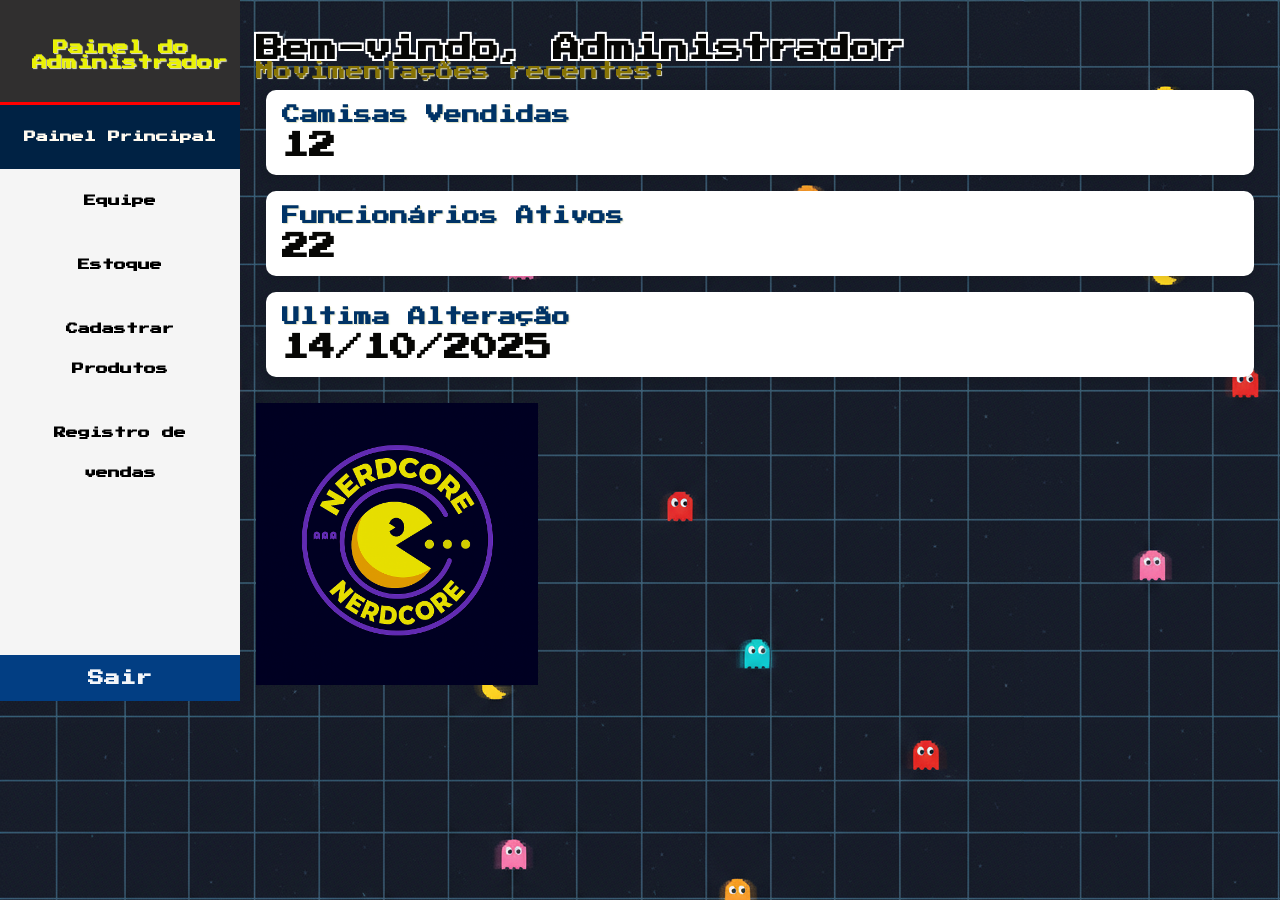
<file: SiteLoja/pages/adm.html>
<!DOCTYPE html>
<html lang="pt-BR">

<head>
    <meta charset="UTF-8">
    <meta name="viewport" content="width=device-width, initial-scale=1.0">
    <title>Painel Administrativo - Empreenda.Já</title>
    <link rel="stylesheet" href="../style/adm.css">
</head>

<body>

    <aside class="sidebar">
        <div>
            <div class="sidebar-header">
                <h4>Painel do Administrador</h4>
            </div>
            <ul class="nav-links">
                <li class="active" data-section="dashboard">Painel Principal</li>
                <li data-section="team">Equipe</li>
                <li data-section="stock">Estoque</li>
                <li data-section="products">Cadastrar Produtos</li>
                <li data-section="sells">Registro de vendas</li>
            </ul>
        </div>
        <div class="logout">Sair</div>
    </aside>

    <main class="content" id="conteudo">
        <div id="dashboard" class="fade">
            <h2>Bem-vindo, Administrador</h2>
            <p>Movimentações recentes:</p>

            <div class="cards-container">
                <div class="card">
                    <h4>Camisas Vendidas</h4>
                    <h2>12</h2>
                </div>
                <div class="card">
                    <h4>Funcionários Ativos</h4>
                    <h2>22</h2>
                </div>
                <div class="card">
                    <h4>Ultima Alteração</h4>
                    <h2>14/10/2025</h2>
                </div>
            </div>
        </div>
        <div class="foto">
            <img src="../assets/LogoADM.png"/>
        </div>
    </main>

    <script src="../js/adm.js"></script>
</body>

</html>
</file>
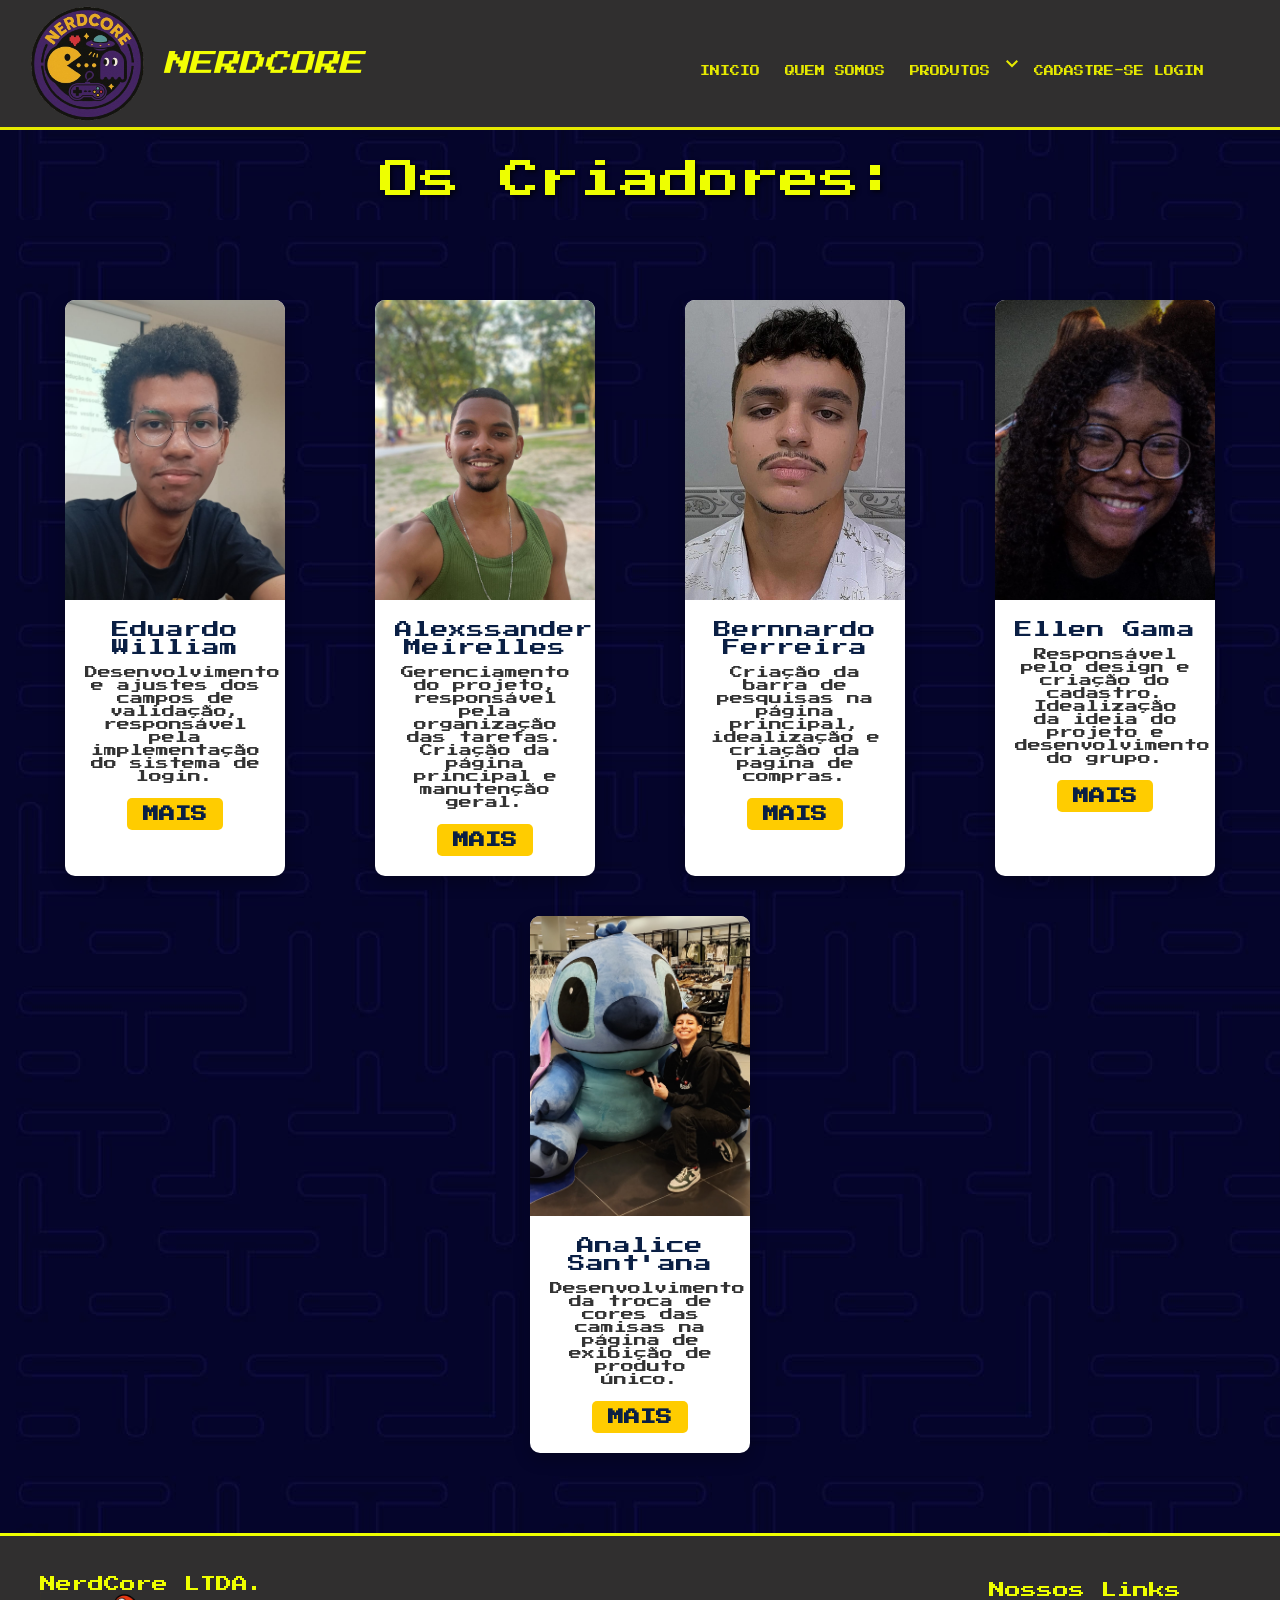
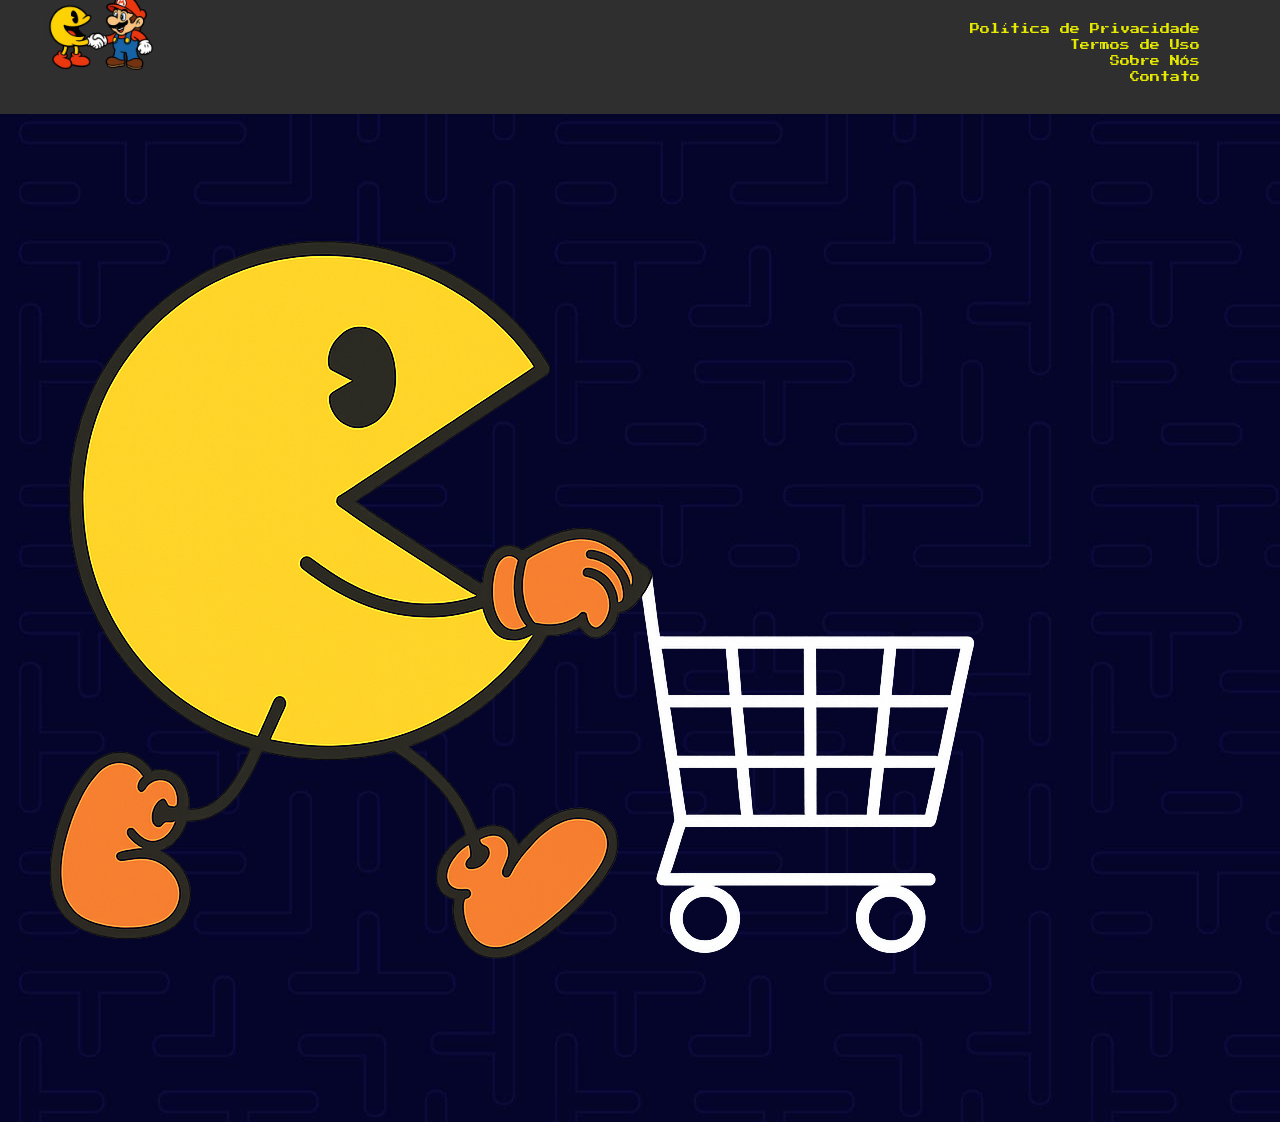
<file: SiteLoja/pages/grupo.html>
<!DOCTYPE html>
<html lang="pt-br">

<head>
    <meta charset="UTF-8">
    <meta name="viewport" content="width=device-width, initial-scale=1.0">
    <link rel="stylesheet" href="../style/grupo.css">
    <link rel="icon" href="../assets/LogoTOPO.png" type="image/x-icon">
    <title>Nerdcore</title>
    <link rel="stylesheet"
        href="https://fonts.googleapis.com/css2?family=Material+Symbols+Outlined:opsz,wght,FILL,GRAD@24,400,0,0&icon_names=menu" />
</head>

<body>

    <script src="https://static.elfsight.com/platform/platform.js" async></script>
    <div class="elfsight-app-47963e1a-79b6-4ecf-ac6d-35be428b39f3" data-elfsight-app-lazy></div>

  
      <header class="nerdbar">
        <div class="logo">


         <a href="/index.html"><img src="../assets/logoroxa.png" alt="logo"></a>
         <h1><a href=".../SiteLoja/index.html">NerdCore</a></h1>  
        </div>
      <div class="navbar">
            <span id="menu" class="material-symbols-outlined" onclick="clickMenu()">menu</span>
            <ul id="menu-list">
                <nav class="link">
                        <a href="index.html">Inicio</a>
                        <a href="grupo.html">Quem Somos</a>
                        <div class="dropdown">
                        <a onclick="dropdownToggle()">Produtos <img src="../assets/arrow.svg" alt="arrow_drop_down" /></a>
                        <div class="dropdown-content">
                            <a href="./index.html#main">Camisetas</a>
                            <a href="./producao.html">Canecas</a>
                        </div>
                        <a href="cadastro.html">Cadastre-se</a>
                        <a href="login.html">Login</a>
                       
            </ul>
        </div>
        
    </header>
        <div id="titulo">
            <h1>Os Criadores:</h1>
        </div>
    <section class="nerdcore-section">
        <div class="nerdcore-container">
            <div class="nerd-card">
                <img src="../assets/Eduardo.jpeg" alt="Pessoa 1 Nerd">
                <div class="nerd-info">
                    <h3>Eduardo William</h3>
                    <p>Desenvolvimento e ajustes dos campos de validação, responsável pela implementação do sistema de login.</p>
                    <a target="_blank" href="https://github.com/EduardoWill" class="nerd-btn">MAIS</a>
                </div>
            </div>

            <div class="nerd-card">
                <img src="../assets/Alexssander.jpg" alt="Pessoa 2 Nerd">
                <div class="nerd-info">
                    <h3>Alexssander Meirelles</h3>
                    <p>Gerenciamento do projeto, responsável pela organização das tarefas. Criação da página principal e manutenção geral.</p>
                    <a target="_blank" href="https://github.com/AlexssanderTnS" class="nerd-btn">MAIS</a>
                </div>
            </div>

            <div class="nerd-card">
                <img src="../assets/Bernnardo.jpeg" alt="Pessoa 3 Nerd">
                <div class="nerd-info">
                    <h3>Bernnardo Ferreira</h3>
                    <p>Criação da barra de pesquisas na página principal, idealização e criação da pagina de compras.</p>
                    <a target="_blank" href="https://github.com/Spooski" class="nerd-btn">MAIS</a>
                </div>
            </div>

            <div class="nerd-card">
                <img src="../assets/Ellen.jpeg" alt="Pessoa 4 Nerd">
                <div class="nerd-info">
                    <h3>Ellen Gama</h3>
                    <p>Responsável pelo design e criação do cadastro. Idealização da ideia do projeto e desenvolvimento do grupo.</p>
                    <a target="_blank" href="https://github.com/amagnelle" class="nerd-btn">MAIS</a>
                </div>
            </div>

            <div class="nerd-card">
                <img src="../assets/Lice.jpeg" alt="Pessoa 5 Nerd">
                <div class="nerd-info">
                    <h3>Analice Sant'ana</h3>
                    <p>Desenvolvimento da troca de cores das camisas na página de exibição de produto único.</p>
                    <a target="_blank" href="https://github.com/Lice25" class="nerd-btn">MAIS</a>
                </div>
            </div>
        </div>
    </section>

        
  <footer class="footer">
        <div class="footer-logo">
            <h4>NerdCore LTDA.</h4>
            <img src="../assets/LogoTOPO.png" alt="Logo NerdCore">
        </div>

        <div class="footer-content">
            <h4>Nossos Links</h4>
            <ul>
                <li><a href="#">Política de Privacidade</a></li>
                <li><a href="#">Termos de Uso</a></li>
                <li><a href="#">Sobre Nós</a></li>
                <li><a href="#">Contato</a></li>
            </ul>
        </div>
       
    
    </footer>


    <img src="../assets/5d49b2d6-58fa-4251-85d1-188f7ecc950b.png" alt="">

    <script src="../js/home.js"></script>
</body>

</html>
</file>
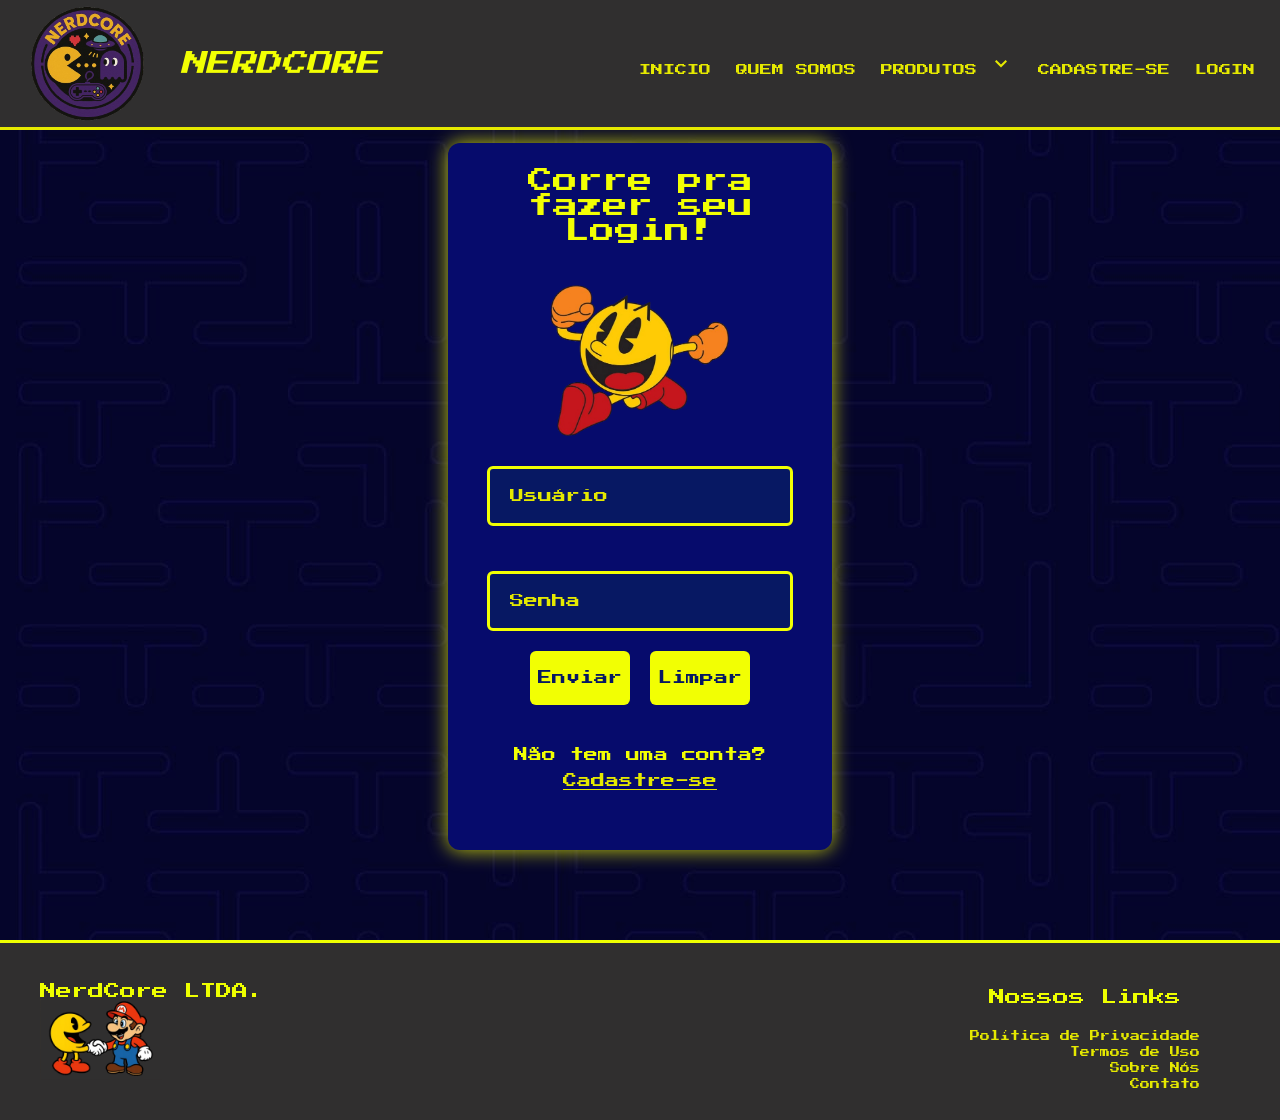
<file: SiteLoja/pages/login.html>
<!DOCTYPE html>
<html lang="pt-br">

<head>
    <meta charset="UTF-8" />
    <meta name="viewport" content="width=device-width, initial-scale=1" />
    <link rel="stylesheet" href="../style/login.css" />
    <link rel="icon" href="../assets/LogoTOPO.png" type="image/x-icon" />
    <script src="../js/login.js" defer></script>
    <title>Login</title>
    <link rel="stylesheet"
        href="https://fonts.googleapis.com/css2?family=Material+Symbols+Outlined:opsz,wght,FILL,GRAD@24,400,0,0&icon_names=menu" />

</head>

<body>

    
       <header class="nerdbar">
        <div class="logo">

            <a href="/index.html"><img src="../assets/logoroxa.png" alt="logo"></a>

            <h1><a href="/index.html">NerdCore</a></h1>
        </div>

      <div class="navbar">
            <span id="menu" class="material-symbols-outlined" onclick="clickMenu()">menu</span>
            <ul id="menu-list">
                <nav class="link">
                        <a href="/index.html">Inicio</a>
                        <a href="../pages/grupo.html">Quem Somos</a>
                        <div class="dropdown">
                        <a onclick="dropdownToggle()">Produtos <img src="../assets/arrow.svg" alt="arrow_drop_down" /></a>
                        <div class="dropdown-content">
                            <a href="/index.html#main">Camisetas</a>
                            <a href="../pages/producao.html">Canecas</a>
                            </div>
                        </div>
                        <a href="../pages/cadastro.html">Cadastre-se</a>
                        <a href="../pages/login.html">Login</a>
                        
                        
                        <!-- <a href="SiteLoja/pages/carrinho.html">Carrinho</a> -->
                </nav>
            </ul>
        </div>
        
    </header>

    <script src="https://static.elfsight.com/platform/platform.js" async></script>
    <div class="elfsight-app-47963e1a-79b6-4ecf-ac6d-35be428b39f3" data-elfsight-app-lazy></div>


    <section>
        <h1>Corre pra fazer seu Login!</h1>
        <img src="../assets/pacmanonld.png" alt="Pacman" />
        <form id="formLogin">
            <!-- Campo do usuário -->
            <div class="botao-campo">
                <input type="text" name="usuario" id="usuario" placeholder="Usuário" />
                <p></p>
            </div>
            <!-- Campo da senha -->
            <div class="botao-campo">
                <input type="password" name="senha" id="senha" placeholder="Senha" />
                <p></p>
            </div>
            <div class="enviar">
                <!-- Botão de enviar o login -->
                <button type="submit" class="botao-funcao" id="enviar">Enviar</button>
                <button id="limpar">Limpar</button>

            </div>
            <!-- Link para cadastro -->
            <div id="cadastro-link">
                <p>Não tem uma conta? <a href="../pages/cadastro.html">Cadastre-se</a></p>
            </div>
        </form>
    </section>






    <footer class="footer">
        <div class="footer-logo">
            <h4>NerdCore LTDA.</h4>
            <img src="../assets/LogoTOPO.png" alt="Logo NerdCore">
        </div>

        <div class="footer-content">
            <h4>Nossos Links</h4>
            <ul>
                <li><a href="#">Política de Privacidade</a></li>
                <li><a href="#">Termos de Uso</a></li>
                <li><a href="./grupo.html">Sobre Nós</a></li>
                <li><a href="#">Contato</a></li>
            </ul>
        </div>


    </footer>

    <script>
        function clickMenu() {
            const menuList = document.getElementById("menu-list");
            if (menuList.style.display === "flex") {
                menuList.style.display = "none";
            } else {
                menuList.style.display = "flex";
            }
        }

    </script>

</body>

</html>
</file>
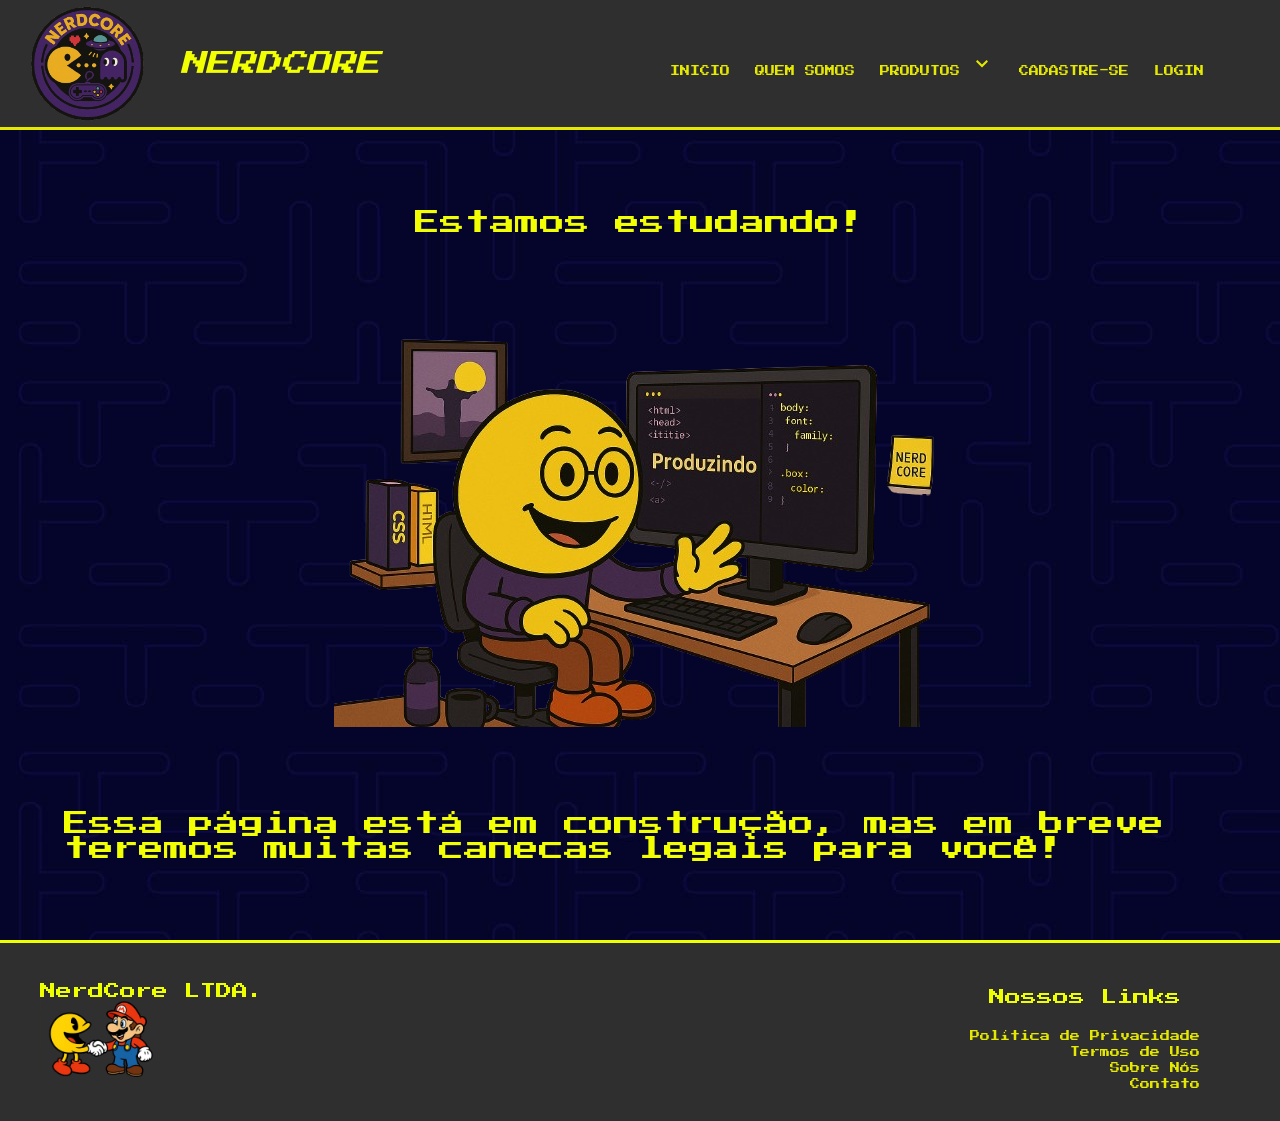
<file: SiteLoja/pages/producao.html>
<head>
    <meta charset="UTF-8">
    <meta name="viewport" content="width=device-width, initial-scale=1.0">
    <link rel="stylesheet" href="../style/producao.css">
    <link rel="icon" href="../assets/LogoTOPO.png" type="image/x-icon">
    <title>Nerdcore</title>
    <link rel="stylesheet"  href="https://fonts.googleapis.com/css2?family=Material+Symbols+Outlined:opsz,wght,FILL,GRAD@24,400,0,0&icon_names=menu" />
</head>

<body>

    <script src="https://static.elfsight.com/platform/platform.js" async></script>
    <div class="elfsight-app-47963e1a-79b6-4ecf-ac6d-35be428b39f3" data-elfsight-app-lazy></div>

  
    <header class="nerdbar">
        <div class="logo">

            <a href="/index.html"><img src="../assets/logoroxa.png" alt="logo"></a>

            <h1><a href="/index.html">NerdCore</a></h1>
        </div>

      <div class="navbar">
            <span id="menu" class="material-symbols-outlined" onclick="clickMenu()">menu</span>
            <ul id="menu-list">
                <nav class="link">
                        <a href="index.html">Inicio</a>
                        <a href="../pages/grupo.html">Quem Somos</a>
                        <div class="dropdown">
                        <a onclick="dropdownToggle()">Produtos <img src="../assets/arrow.svg" alt="arrow_drop_down" /></a>
                        <div class="dropdown-content">
                            <a href="/index.html#main">Camisetas</a>
                            <a href="../pages/producao.html">Canecas</a>
                            </div>
                        </div>
                        <a href="../pages/cadastro.html">Cadastre-se</a>
                        <a href="../pages/login.html">Login</a>
                        
                        
                        <!-- <a href="SiteLoja/pages/carrinho.html">Carrinho</a> -->
                </nav>
            </ul>
        </div>
        
    </header>


    <div id="construcao">
        <h1>Estamos estudando!</h1>
        <img src="../assets/Producao.png" alt="Em construção">
        <h1>Essa página está em construção, mas em breve teremos muitas canecas legais para você!</h1>
       
    </div>

    
    
    <footer class="footer">
        <div class="footer-logo">
                <h4>NerdCore LTDA.</h4>
            <img src="../assets/LogoTOPO.png" alt="Logo NerdCore">
        </div>

        <div class="footer-content">
                <h4>Nossos Links</h4>
            <ul>
                <li><a href="#">Política de Privacidade</a></li>
                <li><a href="#">Termos de Uso</a></li>
                <li><a href="./grupo.html">Sobre Nós</a></li>
                <li><a href="#">Contato</a></li>
            </ul>
        </div>
       
    
    </footer>

    <script src="../js/home.js"></script>


</body>
</file>
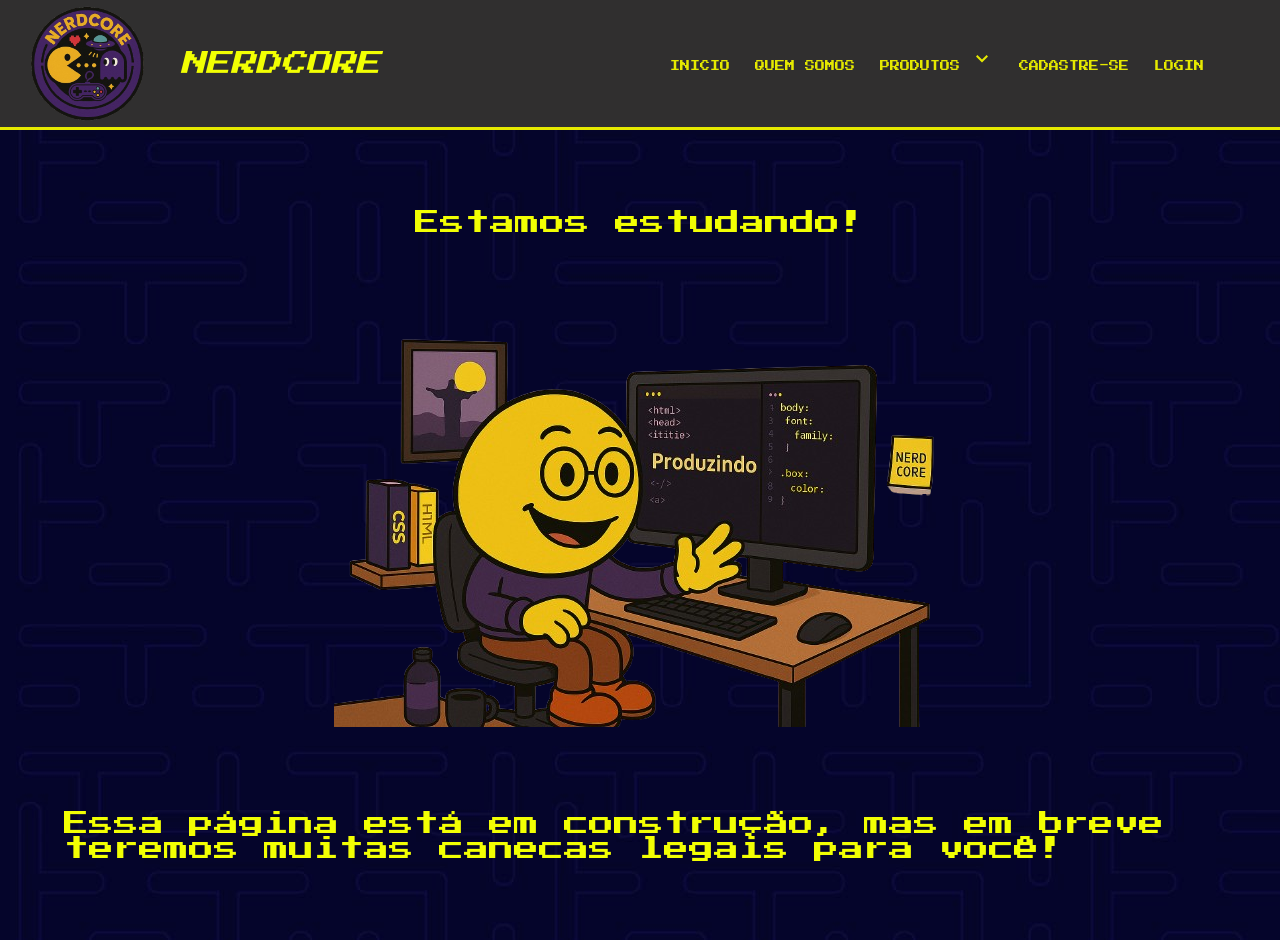
<file: SiteLoja/pages/produção.html>
<head>
    <meta charset="UTF-8">
    <meta name="viewport" content="width=device-width, initial-scale=1.0">
    <link rel="stylesheet" href="/SiteLoja/style/home.css">
    <link rel="icon" href="/SiteLoja/assets/LogoTOPO.png" type="image/x-icon">
    <title>Nerdcore</title>
    <link rel="stylesheet"  href="https://fonts.googleapis.com/css2?family=Material+Symbols+Outlined:opsz,wght,FILL,GRAD@24,400,0,0&icon_names=menu" />
</head>

<body>

    <script src="https://static.elfsight.com/platform/platform.js" async></script>
    <div class="elfsight-app-47963e1a-79b6-4ecf-ac6d-35be428b39f3" data-elfsight-app-lazy></div>

  
    <header class="nerdbar">
        <div class="logo">

            <a href="/index.html"><img src="/SiteLoja/assets/logoroxa.png" alt="logo"></a>

            <h1><a href="/index.html">NerdCore</a></h1>
        </div>

      <div class="navbar">
            <span id="menu" class="material-symbols-outlined" onclick="clickMenu()">menu</span>
            <ul id="menu-list">
                <nav class="link">
                        <a href="/index.html">Inicio</a>
                        <a href="/SiteLoja/pages/grupo.html">Quem Somos</a>
                        <div class="dropdown">
                        <a onclick="dropdownToggle()">Produtos <img src="/SiteLoja/assets/arrow.svg" alt="arrow_drop_down" /></a>
                        <div class="dropdown-content">
                            <a href="/index.html#main">Camisetas</a>
                                <a href="/SiteLoja/pages/produção.html">Canecas</a>
                                <a href="/SiteLoja/pages/produção.html">Posters</a>
                            </div>
                        </div>
                        <a href="/SiteLoja/pages/cadastro.html">Cadastre-se</a>
                        <a href="/SiteLoja/pages/login.html">Login</a>
                        
                        
                        <!-- <a href="SiteLoja/pages/carrinho.html">Carrinho</a> -->
                </nav>
            </ul>
        </div>
        
    </header>


    <div id="construcao">
        <h1>Estamos estudando!</h1>
        <img src="/SiteLoja/assets/Producao.png" alt="Em construção">
        <h1>Essa página está em construção, mas em breve teremos muitas canecas legais para você!</h1>
       
    </div>

    


</body>
</file>
<file: SiteLoja/style/adm.css>
@import url("https://fonts.googleapis.com/css2?family=Press+Start+2P&display=swap");

* {
  margin: 0;
  padding: 0;
  box-sizing: border-box;
  font-family: "Press Start 2P", monospace;
}

body {
  background-image: url(../assets/FundoAdm.png);
  
  display: flex;
}

.sidebar {
  width: 240px;
  color: #000;
  background-color: #f5f5f5;
  display: flex;
  flex-direction: column;
  justify-content: space-between;
  transition: width 0.3s;
}

.sidebar-header {
  text-align: center;
  padding: 2rem;
  border-bottom: 3px solid rgb(255, 0, 0);
  background-color: #302f2f;
}

.sidebar-header h4 {
  color: #eaf205;
  font-size: 15px;
  font-weight: 900;
  margin-top: 0.5rem;
}

.nav-links {
  list-style: none;
  padding: 0;
  margin: 0;
  font-weight: 700;
  line-height: 40px;
  font-size: 12px;
  text-align: center;
}

.nav-links li {
  padding: 12px 20px;
  cursor: pointer;
  transition: background 0.2s;
}

h1,
h2,
h3,
h4,
h5,
h6,
p {
  color: #867305;
  text-shadow: 1px 1px 1px #e4e4c7;
}

.nav-links li:hover,
.nav-links li.active {
  background-color: #002244;
  color: floralwhite;
}

.logout {
  padding: 15px;
  background: #023e83;
  color: #f4f6f9;
  text-align: center;
  cursor: pointer;
  font-weight: 700;
  transition: background 0.3s;
}

.logout:hover {
  background: #000f2a;
  color: floralwhite;
}

/* main h2,
p {
    color: #EAF205;
} */

.content {
  font-size:2vh;
  display: block;
  flex: 1;
  padding: 1rem;
  overflow-y: auto; 
  height: 100%;
  box-sizing: border-box;
}


.cards-container {
  padding: 10px;
  gap: 1.5rem;
  flex-wrap: wrap;
}

.card {
  background: white;
  padding: 1rem;
  border-radius: 10px;
  box-shadow: 1px 3px 8px rgba(0, 0, 0, 0.1);
  margin-bottom: 1rem;
}

.card:hover {
  transform: translateY(-4px);
  box-shadow: 0 6px 14px rgba(0, 0, 0, 0.1);
}

.card h4 {
  color: #003366;
  margin-bottom: 0.5rem;
}

table {
  width: 100%;
  border-collapse: collapse;
}

th,
td {
  padding: 8px;
  border-bottom: 1px solid #ddd;
  text-align: left;
}

thead {
  background-color: #003366;
  color: white;
}

@keyframes fadeIn {
  from {
    opacity: 0;
    transform: translateY(10px);
  }

  to {
    opacity: 1;
    transform: translateY(0);
  }
}

.fade {
  margin-top: 1.2rem;
  animation: fadeIn 0.4s ease;
}

div.foto {
  width: 20%;
}

div.foto img {
  width: 140%;
}
/* === ESTOQUE / LISTA DE PRODUTOS === */
.lista-produtos {
  display: flex;
  width: 100%;
  gap: 20px;
  padding: 39px;
  flex-direction: row;
  flex-wrap: wrap;
  margin-top: 2000px;
  /* align-content: center; */
  justify-content: center;
  align-items: baseline;
}

.produto-card {
  background: #fff;
  border-radius: 12px;
  box-shadow: 0 2px 6px rgba(0, 0, 0, 0.15);
  text-align: center;
  padding: 15px;
  transition: transform 0.2s ease, box-shadow 0.2s ease;
}

.produto-card:hover {
  transform: translateY(-5px);
  box-shadow: 0 4px 12px rgba(0, 0, 0, 0.25);
}

.produto-card img {
  width: 150px;
  height: 150px;
  object-fit: contain;
  margin-bottom: 10px;
}

.produto-card h3 {
  font-size: 16px;
  font-weight: 600;
  color: #333;
  margin-bottom: 5px;
}

.produto-card p {
  font-size: 14px;
  color: #777;
}

.produto-card button {
  background-color: #007bff;
  color: white;
  border: none;
  padding: 10px 15px;
  border-radius: 5px;
  cursor: pointer;
  transition: background-color 0.3s ease;
}
.produto-card button:hover {
  background-color: #b30000;
}

.modal-overlay {
  position: fixed;
  inset: 0;
  background: rgba(0, 0, 0, 0.6);
  display: flex;
  justify-content: center;
  align-items: center;
  z-index: 99999;
}

.modal-box {
  background: #fff;
  padding: 25px;
  width: 350px;
  border-radius: 10px;
  text-align: center;
  animation: fadeIn 0.2s ease;
}

.modal-buttons {
  margin-top: 20px;
  display: flex;
  justify-content: center;
  gap: 10px;
}

.modal-btn {
  padding: 10px 20px;
  border: none;
  cursor: pointer;
  border-radius: 6px;
}

.modal-confirm {
  background: #ff4444;
  color: #fff;
}
.modal-cancel {
  background: #ccc;
}
.modal-ok {
  background: #4caf50;
  color: white;
}

@keyframes fadeIn {
  from {
    opacity: 0;
    transform: scale(0.9);
  }
  to {
    opacity: 1;
    transform: scale(1);
  }
}

#tabelaUsuarios {
  background-color: whitesmoke;
}

h2 {
  color: #070705;
  text-shadow: 0 0 8px #ffffff;
  text-shadow: -2px -2px 0 #ffffff, 2px -2px 0 #ffffff, -2px 2px 0 #ffffff,
    2px 2px 0 #ffffff;
}

a{
  text-decoration: none;
}

#products form{
    display: flex;
    flex-direction: column;
    align-items: flex-start;
    gap: 40px;
    /* align-content: center; */
    padding: 40px
}

#products form label{
    font-size: 20px;
    font-weight: 700;
    color: #000000;
}




#products form input{
  padding: 10px;
    border: 4px solid #ffeb00;
    border-radius: 40px;
}

#products form button{
    padding: 15px 30px;
    background-color: #e5ff00;
    color: #ffffff;
    font-size: 20px;
    font-weight: 700;
    border: none;
    border-radius: 40px;
    cursor: pointer;
    transition: all 0.3s ease;
}

#products form button:hover{
    background-color: #2cae25;
    color: #0a0a2a;
    transform: scale(1.05);
}

#upload-imagem1{
    border: none;
    padding: 0;
}

#upload-imagem2{
    border: none;
    padding: 0;
}
#products form input[type="file"]{
    cursor: pointer;
}
#products form select{
    padding: 10px;
    border: 4px solid #ffeb00;
    border-radius: 40px;
    font-size: 16px;
    font-weight: 700;
    color: #000000;
}
#products form select option{
    font-size: 16px;
    font-weight: 400;
    color: #000000;
}
</file>
<file: SiteLoja/style/grupo.css>
@import url('https://fonts.googleapis.com/css2?family=Press+Start+2P&display=swap');
/* Importa fonte do Google Fonts */

* {
    padding: 0;
    /* Remove o espaçamento interno padrão */
    margin: 0;
    /* Remove o espaçamento externo padrão */
    box-sizing: border-box;
    /* Inclui padding e border no tamanho total */
    font-family: 'Press Start 2P', monospace;
    /* Define fonte padrão */
    font-weight: 500;
    /* Define peso da fonte */
}

html {
    scroll-behavior: smooth;
    /* Suaviza o scroll */
    overflow-x: hidden;
    /* Esconde rolagem horizontal */
    scroll-padding-top: 130px;
    /* Espaço para header fixo */

    /* Isso garante que o conteúdo não fique escondido atrás do header fixo */
}

body {
    background-image: url("../assets/labirinto.jpg");
    /* Define imagem de fundo */
    width: 100%;
    /* Largura total */
    font-family: 'Fredoka One', sans-serif;
    /* Fonte alternativa */
}

header {
    position: sticky;
    /* Fixa o header no topo ao rolar */
    top: 0;
    /* Alinha ao topo */
    left: 0;
    /* Alinha à esquerda */
    width: 100%;
    /* Largura total */
    border-bottom: solid #e5e900;
    /* Borda inferior amarela */

}


.dropdown {
  position: relative;
  /* Posição relativa para o dropdown */
  display: inline-block;
  /* Exibe como bloco inline */
}

.dropdown-content {
  opacity: 0;
  visibility: hidden;
  position: absolute;
  top: 30px;
  background-color: #302f2f;
  min-width: 160px;
  box-shadow: 0px 8px 16px 0px rgba(0, 0, 0, 0.2);
  z-index: 1;
  transition: opacity 0.3s ease, visibility 0.3s ease;
  border: 2px solid #e5e900;
  border-radius: 10px;
  /* Bordas arredondadas */
  text-align: left;

}

.dropdown-content a {
  color: #e5e900;
  /* Cor do link */
  padding: 12px 16px;
  /* Espaçamento interno */
  text-decoration: none;
  /* Remove sublinhado */
  display: block;
  /* Exibe como bloco */
  text-align: left;
  /* Alinha à esquerda */
}

.dropdown-content a:hover {
  background-color: #90970a;
  animation: pisca-cor 1s infinite;
  transition: all 0.5s ease;
}

.dropdown:hover .dropdown-content {
  display: block;
    opacity: 1;
  visibility: visible
}



header.nerdbar {
    display: flex;
    /* Layout flexível */
    align-items: center;
    /* Centraliza verticalmente */
    gap: 15px;
    /* Espaço entre itens */
    padding: 1%;
    /* Espaçamento interno */
    background-color: #302f2f;
    /* Cor de fundo */
    flex-direction: row;
    /* Direção horizontal */
    justify-content: space-between;
    /* Espaço entre itens */
    height: 130px;
    /* Altura do header */
    position: sticky;
    /* Fixa ao rolar */
    z-index: 100;
    /* Sobrepõe outros elementos */
}

div.logo img {
    height: 150px;
    /* Altura da logo */
    padding: 3%;
    /* Espaçamento interno */
}

div.logo img:hover {
    transform: rotate(720deg);
    /* Gira a logo ao passar o mouse */
    transition: transform 1s ease;
    /* Animação suave */
}

div.logo {
    display: flex;
    /* Layout flexível */
    flex-direction: row;
    /* Direção horizontal */
    justify-content: center;
    /* Centraliza horizontalmente */
    align-items: center;
    /* Centraliza verticalmente */
    text-transform: uppercase;
    /* Letras maiúsculas */
    font-style: italic;
    /* Itálico */
    justify-content: space-around;
    /* Espaço ao redor dos itens */
}

div.logo h1{
   font-size: 25px !important; 
}

div.navbar {
    display: flex;
    /* Layout flexível */
    justify-content: space-around;
    /* Espaço ao redor dos links */
    padding: 5%;
    /* Espaçamento interno */
    font-size: 18px;
    /* Tamanho da fonte */
    gap: 5%;
    /* Espaço entre links */
}

div.navbar a {
    text-decoration: none;
    /* Remove sublinhado */
    text-transform: uppercase;
    /* Letras maiúsculas */
    color: #e5e900;
    /* Cor do texto */
    transition: color 0.3s ease;
}


nav {
    display: flex;
    /* Layout flexível */
    gap: 25px;
    /* Espaço entre itens */
    font-size: 10px;
    /* Tamanho da fonte */
    align-items: flex-end;
}

#menu {
    display: none;
    /* Esconde o menu por padrão */
}

nav a:hover {
    cursor: pointer;
    animation: pisca-cor 1s infinite;
}

h1 a {
    text-decoration: none;
    /* Remove sublinhado */
    color: #f2ff03;
    /* Cor do título */
    transition: color
}

@keyframes pisca-cor {
    0% {
        color: #FF0000;
    }

    25% {
        color: #FFB8FF;
    }

    50% {
        color: #00FFFF;
    }

    75% {
        color: #FFB852;
    }

    100% {
        color: #FF0000;
    }
}


h2 {
    color: violet;
    /* Cor do subtítulo */
}

h1 {
    font-family: 'Press Start 2P', monospace;
    /* Fonte do título */

}

#titulo {
    margin-top: 10px;
    text-align: center;
    /* Centraliza o texto */

}

#titulo h1 {
    padding: 20px;
    /* Espaçamento interno */
    font-size: 2.5rem;
    /* Tamanho da fonte */
    color: #eeff00;
    /* Cor do texto */
    text-shadow: 2px 2px 4px rgba(0, 0, 0, 0.7);
    /* Sombra para melhor legibilidade */
}

/* === SEÇÃO PRINCIPAL === */
.nerdcore-section {
    position: relative;
    color: #fff;
    padding: 80px 0;
    overflow: hidden;
}

.nerdcore-section::before {
    content: "";
    position: absolute;
    top: 0;
    left: 0;
    width: 100%;
    height: 200px;
    background-image: url(/SiteLoja/assets/labirinto.jpg);
    /* Amarelo vibrante */
    z-index: 0;
}

/* === CONTAINER DE CARTÕES === */
.nerdcore-container {
    position: relative;
    z-index: 1;
    display: flex;
    justify-content: space-around;
    align-items: normal;
    flex-wrap: wrap;
    gap: 40px;
    padding: 0 40px;
}

/* === CARTÕES === */
.nerd-card {
    background-color: #ffffff;
    color: #0a1f44;
    border-radius: 10px;
    width: 220px;
    box-shadow: 0 6px 16px rgba(0, 0, 0, 0.25);
    overflow: hidden;
    text-align: center;
    transition: transform 0.3s ease;
}

.nerd-card:hover {
    transform: translateY(-10px);
}

.nerd-card img {
    width: 100%;
    height: 300px;
    object-fit: cover;
}

/* === CONTEÚDO INTERNO === */
.nerd-info {
    padding: 20px;
}

.nerd-info h3 {
    font-size: 1.1rem;
    margin-bottom: 10px;
    color: #0a1f44;
}

.nerd-info p {
       font-size: 13px !important;
    color: #333;
    text-align: center;
    margin-bottom: 15px;
}

/* === BOTÃO "MAIS" === */
.nerd-btn {
    display: inline-block;
    background-color: #ffcc00;
    color: #0a1f44;
    padding: 8px 16px;
    border-radius: 5px;
    font-weight: bold;
    text-decoration: none;
    transition: background-color 0.3s ease;
}

.nerd-btn:hover {
    background-color: #181815;
    cursor: pointer;

    animation: pisca-cor 1s infinite;
}

footer {
    border-top: #eeff00 solid 3px;
    background-color: #302f2f;
    display: flex;
    padding: 10px;
    margin-bottom: -20px;
    align-items: center;
    justify-content: space-between;
  }
  
  .footer-logo{
    display: flex;
    flex-direction: column;
    padding: 30px;  
  }
  
  .footer-logo h4{
    color: #eeff00;
  }
  
  
  footer img {
    width: 20%;
  }
  
  .footer-content{
    margin-top: 15px;
    display: flex;
    text-align: right;
    flex-direction: column;
    gap: 20px;
    justify-content: center;
    align-items: center;
    margin-right: 70px; 
  }
  
  .footer-content h4{
    color: #eeff00;
  }
  .footer-content li{
    list-style: none;
  }
  
  .footer-content li a{
    color: #e5e900;
    text-decoration: none;
    font-size: 10px !important;
  }
  
  .footer-content ul li a:hover{
    animation: pisca-cor 1s infinite;
  }
  
  @media (max-width: 768px) {
  
    .footer-logo img {
      display: none;
    }
  
    header {
    width: 100%;
    /* Largura total do header */
  }

  header.nerdbar {
    flex-direction: column;
    /* Muda direção para coluna */
    align-items: center;
    /* Centraliza itens */
  }

  div.navbar ul {
    display: none;
  }

  div.logo img {
    height: 100px;
    /* Reduz altura da logo */
  }

  div.logo {
    display: flex;
    flex-direction: row;
    justify-content: center;
    align-items: center;
    text-transform: uppercase;
    font-style: italic;
    justify-content: flex-end;

  }

  div.navbar {
    flex-direction: column;
    /* Muda direção para coluna */
    gap: 10px;
    /* Espaço entre links reduzido */
  }

  div.navbar a {
    font-size: 14px;
    /* Reduz tamanho da fonte */
    padding: 5px;
    /* Adiciona espaçamento interno */
  }

  #menu {
    display: block;
    /* Exibe o menu */
    color: #e5e900;
    align-items: center;
    position: relative;
    top: -50px;
  }

  #menu:hover {
    cursor: pointer;
    animation: pisca-cor 1s infinite;
  }



  ul#menu-list {
    position: relative;
    top: -27px;
    display: flex;
    /* Exibe os links em linha */
    flex-direction: column;
    /* Muda direção para coluna */
    align-items: center;
    /* Centraliza links */
    gap: 10px;
    /* Espaço entre links */
  }

  nav.link {
    display: flex;
    flex-direction: column;
    align-items: center;
    /* gap: 10px; */
    width: 100%;
    position: relative;
    background-color: #302f2f;
    top: -10%;
  }
  
  }
</file>
<file: SiteLoja/style/login.css>
@import url('https://fonts.googleapis.com/css2?family=Press+Start+2P&display=swap');
/* Importa fonte do Google Fonts */


* {
    padding: 0;
    /* Remove o espaçamento interno padrão */
    margin: 0;
    /* Remove o espaçamento externo padrão */
    box-sizing: border-box;
    /* Inclui padding e border no tamanho total */
    font-family: 'Press Start 2P', monospace;
    /* Define fonte padrão */
    font-weight: 500;
    width: auto;
    /* Define peso da fonte */
}

input:-webkit-autofill,
input:-webkit-autofill:hover,
input:-webkit-autofill:focus,
input:-webkit-autofill:active {
  -webkit-box-shadow: 0 0 0 1000px rgb(7, 24, 99) inset !important;
  -webkit-text-fill-color: #fff !important;
  transition: background-color 5000s ease-in-out 0s;
}

body  { 
    background-image: url(../assets/labirinto.jpg);
    font-family: 'Press Start 2P', monospace;
    min-height: 100vh;
    display: flex; 
    flex-direction: column;
    align-items: center;  
}



header {
    position: sticky;
    /* Fixa o header no topo ao rolar */
    top: 0;
    /* Alinha ao topo */
    left: 0;
    /* Alinha à esquerda */
    width: 100%;
    /* Largura total */
    border-bottom: solid #e5e900;
    /* Borda inferior amarela */
   
}

header h1 {
    font-family: 'Press Start 2P', monospace;
    /* Fonte do título */
    font-size: 25px;
    /* Tamanho da fonte */
    padding: 5%;
    /* Espaçamento interno */
    color: #f2ff03;
    /* Cor do texto */
}

header.nerdbar {
    display: flex;
    /* Layout flexível */
    align-items: center;
    /* Centraliza verticalmente */
    gap: 15px;
    /* Espaço entre itens */
    padding: 1%;
    /* Espaçamento interno */
    background-color: #302f2f;
    /* Cor de fundo */
    flex-direction: row;
    /* Direção horizontal */
    justify-content: space-between;
    /* Espaço entre itens */
    height: 130px;
    /* Altura do header */
    position: sticky;
    /* Fixa ao rolar */
    z-index: 100;
    /* Sobrepõe outros elementos */

}

div.logo img {
    height: 150px;
    /* Altura da logo */
    padding: 3%;
    /* Espaçamento interno */
}

div.logo img:hover {
    transform: rotate(720deg);
    /* Gira a logo ao passar o mouse */
    transition: transform 1s ease;
    /* Animação suave */
}

div.logo {
    display: flex;
    /* Layout flexível */
    flex-direction: row;
    /* Direção horizontal */
    justify-content: center;
    /* Centraliza horizontalmente */
    align-items: center;
    /* Centraliza verticalmente */
    text-transform: uppercase;
    /* Letras maiúsculas */
    font-style: italic;
    /* Itálico */
    justify-content: space-around;
    /* Espaço ao redor dos itens */
}

div.navbar {
    display: flex;
    /* Layout flexível */
    justify-content: space-around;
    padding: 1%;
    /* Espaço ao redor dos links */
    font-size: 1px;
    /* Tamanho da fonte */
    gap: 2%;
    /* Espaço entre links */
}

div.navbar a, div.navbar p {
    text-decoration: none;
    /* Remove sublinhado */
    text-transform: uppercase;
    /* Letras maiúsculas */
    color: #e5e900;
    /* Cor do texto */
    font-size: 12px;
   
    transition: color 0.3s ease;
    /* Animação suave ao passar o mouse */

}

nav {
    display: flex;
    gap: 25px;
    font-size: 10px;
    align-items: flex-end;
    
}

h1 a{
  text-decoration: none; /* Remove sublinhado */
  color: #f2ff03; /* Cor do título */
  transition: color
}

#menu{
    display:none
}

nav a:hover {
    cursor: pointer;
    animation: pisca-cor 1s infinite;
}

@keyframes pisca-cor {
    0% { color: #FF0000; }
    25% { color:#FFB8FF; }
    50% { color: #00FFFF; }
    75% { color:  #FFB852; }
    100% { color: #FF0000; }
}
h1 {
    font-family: 'Press Start 2P', monospace;
    font-size: 15px;
    color: #f2ff03;
}



.dropdown {
  position: relative;
  /* Posição relativa para o dropdown */
  display: inline-block;
  /* Exibe como bloco inline */
}

.dropdown-content {
  opacity: 0;
  visibility: hidden;
  position: absolute;
  top: 30px;
  background-color: #302f2f;
  min-width: 160px;
  box-shadow: 0px 8px 16px 0px rgba(0, 0, 0, 0.2);
  z-index: 1;
  transition: opacity 0.3s ease, visibility 0.3s ease;
  border: 2px solid #e5e900;
  border-radius: 10px;
  /* Bordas arredondadas */
  text-align: left;
  right: 0;
  left: auto;

}

.dropdown-content a {
  color: #e5e900;
  /* Cor do link */
  padding: 12px 16px;
  /* Espaçamento interno */
  text-decoration: none;
  /* Remove sublinhado */
  display: block;
  /* Exibe como bloco */
  text-align: left;
  /* Alinha à esquerda */
}

.dropdown-content a:hover {
  background-color: #90970a;
  animation: pisca-cor 1s infinite;
  transition: all 0.5s ease;
}

.dropdown:hover .dropdown-content {
  display: block;
    opacity: 1;
  visibility: visible
}



#modalSucesso {
  border: 3px solid #ffea00;
  border-radius: 15px;
  background-color: #0a0033;
  color: #ffea00;
  text-align: center;
  font-family: 'Press Start 2P', cursive;
  font-size: 1em;
  padding: 70px;
  width: 400px;
  max-width: 90%;
  margin: auto;
  box-shadow: 0 0 25px #ffea00;
}

#modalSucesso a {
  display: inline-block;
  margin-top: 20px;
  background-color: #f2ff03;
  color: rgb(7, 24, 99);
  padding: 10px 20px;
  border-radius: 10px;
  text-decoration: none;
  font-size: 12px;
}
#modalSucesso a:hover {
    cursor: pointer;
    animation: pisca-cor 1s infinite;
}



form {

    display: flex;
    padding: 1%;
    flex-direction: column;
    align-items: center;
    justify-content: center;


}


section {
    width: 30%;
    margin-top: 1%;
    background-color: rgb(6, 11, 108);
    border-radius: 12px;
    padding: 2%;
    box-shadow: 0 0 20px rgba(246, 255, 0, 0.8);
    text-align: center;
    display: flex;
    flex-direction: column;
    align-items: center;
    justify-content: center;
    justify-items: center;
}
section h1 {
    font-family: 'Press Start 2P', monospace;
    margin-bottom: 12%;
    font-size: 25px;
    color: #f2ff03;
}


section img {
    width: 55%;
}

input {
    width: 100%;
    padding: 20px;
    margin: 10px 0;
    margin-top: 15px;
    border: 3px solid #f2ff03;
    border-radius: 6px;
    font-size: 14px;
    background-color: rgb(7, 24, 99);
    color: aliceblue;
}

input:hover{
    cursor: pointer;
    
}

div.botao-campo {
    display: flex;
    flex-direction: column;
    padding: 10px;
    justify-content: center;
    align-items: center;
}

input::placeholder {
    color: #e5e900;
    opacity: 10px;
}

input:focus {  
    outline: none;
    border-color: #f2ff03;
    box-shadow: 0 0 20px rgba(246, 255, 0, 0.8);
}

input:focus::placeholder {
    color: #f2ff03;
    font-size: 12px;
    transform: translateY(-15px) ;
    transition: all 0.3s ease;
    opacity: 1;
}


button {
    width: 100px;
    padding: 20px;
    border: none;
    border-radius: 6px;
    font-size: 14px;
    background-color: #f2ff03;
    color: rgb(7, 24, 99);
    cursor: pointer;
    display: flex;
    justify-content: center;
    align-items: center;
}

button:hover {
    background-color: #90970a;
    cursor: pointer;
}

  

#botao-funcao {
    width: 100px;
    padding: 10px;
    border: none;
    border-radius: 6px;
    font-size: 14px;
    background-color: #f2ff03;
    color: rgb(7, 24, 99);
    cursor: pointer;
    display: flex;
    justify-content: center;
    align-items: center;
}


#enviar:hover {
    background-color: #90970a;
    cursor: pointer;
    border-radius: 6px;
}

#cadastro-link {
    text-decoration: none;
    color: #f2ff03;
    font-size: 14px;
    margin-top: 10px;
    animation: pisca-cor 1s infinite;
    transition: color 0.3s ease;
    cursor: default;
    padding: 27px;
    line-height: 26px;
}

#cadastro-link a{
    color:#e5e900;
}

.form button:hover {
    background-color: red;
}

/*Mensagem de erro*/
.botao-campo p{
    color: red;
    font-size: 1em;
    visibility: hidden;
}

.botao-campo.error input {
    border-color: red;

}

.botao-campo.error p {
    visibility: visible;
}
.botao-campo.error input::placeholder {
    color: red;        
}

.enviar{
    display: flex;
    flex-direction: row;
    gap: 20px;
}



footer {
  border-top: #eeff00 solid 3px;
  background-color: #302f2f;
  display: flex;
  padding: 10px;
    margin-top:7%;
  width: 100%;
  margin-bottom: -20px;
  align-items: center;
  justify-content: space-between;
}
.footer-logo{
  display: flex;
  flex-direction: column;
  padding: 30px;  
}

.footer-logo h4{
  color: #eeff00;
}


footer img {
  width: 20%;
}

.footer-content{
  margin-top: 15px;
  display: flex;
  flex-direction: column;
  gap: 20px;
  justify-content: center;
  align-items: center;
  text-align: right;
  margin-right: 70px; 
}

.footer-content h4{
  color: #eeff00;
}
.footer-content li{
  list-style: none;
}

.footer-content li a{
  color: #e5e900;
  text-decoration: none;
  font-size: 10px !important;
}

.footer-content ul li a:hover{
  animation: pisca-cor 1s infinite;
}







  
  
  

@media  (max-width: 768px) {

    header{
    width: 100%; /* Largura total do header */
  }

  header.nerdbar {
    flex-direction: column; /* Muda direção para coluna */
    align-items: center; /* Centraliza itens */
  }

  div.navbar ul {
    display: none;
  }

  div.logo img {
    height: 100px; /* Reduz altura da logo */
  }

  div.logo{
        display: flex;
    flex-direction: row;
    justify-content: center;
    align-items: center;
    text-transform: uppercase;
    font-style: italic;
    justify-content: flex-end;

  }

  div.navbar {
    flex-direction: column; /* Muda direção para coluna */
    gap: 10px; /* Espaço entre links reduzido */
  }

  div.navbar a, div.navbar p{
    font-size: 14px; /* Reduz tamanho da fonte */
    padding: 5px; /* Adiciona espaçamento interno */
  }

  #menu {
    display: block; /* Exibe o menu */
    color:#e5e900 ;
    align-items: center;
    position: relative;
    top: -37px;
  }

  ul#menu-list{
    display: none;
    flex-direction: column; /* Muda direção para coluna */
    align-items: center; /* Centraliza links */
    gap: 10px; /* Espaço entre links */
  }

  nav.link{
        display: flex;
        flex-direction: column;
        align-items: center;/* gap: 10px; */
        width: 100%;
        position: relative;
        background-color: #302f2f;
        top: -18%;
  }

  #jogar{
    display: none;
  }
  
  section {
    width: 80%;
    margin-top: 5%;
    background-color: rgb(6, 11, 108);
    border-radius: 12px;
    padding: 2%;
    box-shadow: 0 0 20px rgba(246, 255, 0, 0.8);
    text-align: center;
    display: flex;
    flex-direction: column;
    align-items: center;
    justify-content: center;
    justify-items: center;
    
  }

}
</file>
<file: SiteLoja/style/producao.css>
@import url('https://fonts.googleapis.com/css2?family=Press+Start+2P&display=swap');
/* Importa fonte do Google Fonts */



* {
  padding: 0;
  /* Remove o espaçamento interno padrão */
  margin: 0;
  /* Remove o espaçamento externo padrão */
  box-sizing: border-box;
  /* Inclui padding e border no tamanho total */
  font-family: 'Press Start 2P', monospace;
  /* Define fonte padrão */
  font-weight: 500;
  /* Define peso da fonte */
}

html {
  scroll-behavior: smooth;
  /* Suaviza o scroll */
  overflow-x: hidden;
  /* Esconde rolagem horizontal */
  scroll-padding-top: 130px;
  /* Espaço para header fixo */
  width: 100vw;
  /* Isso garante que o conteúdo não fique escondido atrás do header fixo */
}

body {
  background-image: url("../assets/labirinto.jpg");
  /* Define imagem de fundo */
  width: 100%;
  /* Largura total */
  font-family: 'Fredoka One', sans-serif;
  /* Fonte alternativa */
}

header {
  position: sticky;
  /* Fixa o header no topo ao rolar */
  top: 0;
  /* Alinha ao topo */
  left: 0;
  /* Alinha à esquerda */
  width: 100%;
  /* Largura total */
  border-bottom: solid #e5e900;
  /* Borda inferior amarela */

}



header.nerdbar {
  display: flex;
  /* Layout flexível */
  align-items: center;
  /* Centraliza verticalmente */
  gap: 15px;
  /* Espaço entre itens */
  padding: 1%;
  /* Espaçamento interno */
  background-color: #302f2f;
  /* Cor de fundo */
  flex-direction: row;
  /* Direção horizontal */
  justify-content: space-between;
  /* Espaço entre itens */
  height: 130px;
  /* Altura do header */
  position: sticky;
  /* Fixa ao rolar */
  z-index: 100;
  /* Sobrepõe outros elementos */
}

div.logo img {
  height: 150px;
  /* Altura da logo */
  padding: 3%;
  /* Espaçamento interno */
}

div.logo img:hover {
  transform: rotate(720deg);
  /* Gira a logo ao passar o mouse */
  transition: transform 1s ease;
  /* Animação suave */
}

div.logo {
  display: flex;
  /* Layout flexível */
  flex-direction: row;
  /* Direção horizontal */
  justify-content: center;
  /* Centraliza horizontalmente */
  align-items: center;
  /* Centraliza verticalmente */
  text-transform: uppercase;
  /* Letras maiúsculas */
  font-style: italic;
  /* Itálico */
  justify-content: space-around;
  /* Espaço ao redor dos itens */
}

div.navbar {
  display: flex;
  /* Layout flexível */
  justify-content: space-around;
  /* Espaço ao redor dos links */
  padding: 5%;
  /* Espaçamento interno */
  font-size: 18px;
  /* Tamanho da fonte */
  gap: 5%;
  /* Espaço entre links */
}

div.navbar a {
  text-decoration: none;
  /* Remove sublinhado */
  text-transform: uppercase;
  /* Letras maiúsculas */
  color: #e5e900;
  /* Cor do texto */
  transition: color 0.3s ease;
}


nav {
  display: flex;
  /* Layout flexível */
  justify-content: center;
  /* Centraliza horizontalmente */
  align-items: flex-end;
  /* Alinha à parte inferior */

  gap: 25px;
  /* Espaço entre itens */
  font-size: 10px;
  /* Tamanho da fonte */
}

#menu {
  display: none;
  /* Esconde o menu por padrão */
}

nav a:hover {
  cursor: pointer;
  animation: pisca-cor 1s infinite;
}

h1 a {
  text-decoration: none;
  /* Remove sublinhado */
  color: #f2ff03;
  /* Cor do título */
  transition: color
}

#categorias:hover {
  cursor: pointer;
  animation: pisca-cor 1s infinite;
}

h1 a {
  text-decoration: none;
  /* Remove sublinhado */
  color: #f2ff03;
  /* Cor do título */
  transition: color 0.3s ease;
}



h2 {
  color: violet;
  /* Cor do subtítulo */
}

h1 {
  font-family: 'Press Start 2P', monospace;
  /* Fonte do título */
  font-size: 25px;
  /* Tamanho do título */
  padding: 5%;
  /* Espaçamento interno */
  color: #f2ff03;
  /* Cor do título */
}




.dropdown {
  position: relative;
  /* Posição relativa para o dropdown */
  display: inline-block;
  /* Exibe como bloco inline */
}

.dropdown-content {
  opacity: 0;
  visibility: hidden;
  position: absolute;
  top: 30px;
  background-color: #302f2f;
  min-width: 160px;
  box-shadow: 0px 8px 16px 0px rgba(0, 0, 0, 0.2);
  z-index: 1;
  transition: opacity 0.3s ease, visibility 0.3s ease;
  border: 2px solid #e5e900;
  border-radius: 10px;
  /* Bordas arredondadas */
  text-align: left;

}

.dropdown-content a {
  color: #e5e900;
  /* Cor do link */
  padding: 12px 16px;
  /* Espaçamento interno */
  text-decoration: none;
  /* Remove sublinhado */
  display: block;
  /* Exibe como bloco */
  text-align: left;
  /* Alinha à esquerda */
}

.dropdown-content a:hover {
  background-color: #90970a;
  animation: pisca-cor 1s infinite;
  transition: all 0.5s ease;
}

.dropdown:hover .dropdown-content {
  display: block;
    opacity: 1;
  visibility: visible
}


@keyframes pisca-cor {
  0% {
    color: #FF0000;
  }

  25% {
    color: #FFB8FF;
  }

  50% {
    color: #00FFFF;
  }

  75% {
    color: #FFB852;
  }

  100% {
    color: #FF0000;
  }
}

#construcao{
  width: 100%;
  height: 90vh;
  display: flex;
  justify-content: center;
  align-items: center;
  flex-direction: column;
  gap: 20px;
}



footer {
  border-top: #eeff00 solid 3px;
  background-color: #302f2f;
  display: flex;
  padding: 10px;
  margin-bottom: -20px;
  align-items: center;
  justify-content: space-between;
}
.footer-logo{
  display: flex;
  flex-direction: column;
  padding: 30px;  
}

.footer-logo h4{
  color: #eeff00;
}


footer img {
  width: 20%;
}

.footer-content{
  margin-top: 15px;
  display: flex;
  flex-direction: column;
  gap: 20px;
  text-align: right;
  justify-content: center;
  align-items: center;
  margin-right: 70px; 
}

.footer-content h4{
  color: #eeff00;
}
.footer-content li{
  list-style: none;
}

.footer-content li a{
  color: #e5e900;
  text-decoration: none;
  font-size: 10px !important;
}

.footer-content ul li a:hover{
  animation: pisca-cor 1s infinite;
}


@media (max-width: 768px) {

  * {
    margin: 0;
    padding: 0;
    box-sizing: border-box;
    font-family: 'Press Start 2P', monospace;
    /* Fonte padrão */
    font-weight: 500;
    /* Peso da fonte */
    text-align: center;
    /* Centraliza o texto */
  }

  body {
    justify-content: center;
    align-items: center;
  }




  /* começem a copiar daqui   */

  header {
    width: 100%;
    /* Largura total do header */
  }

  header.nerdbar {
    flex-direction: column;
    /* Muda direção para coluna */
    align-items: center;
    /* Centraliza itens */
  }

  div.navbar ul {
    display: none;
  }

  div.logo img {
    height: 100px;
    /* Reduz altura da logo */
  }

  div.logo {
    display: flex;
    flex-direction: row;
    justify-content: center;
    align-items: center;
    text-transform: uppercase;
    font-style: italic;
    justify-content: flex-end;

  }

  div.navbar {
    flex-direction: column;
    /* Muda direção para coluna */
    gap: 10px;
    /* Espaço entre links reduzido */
  }

  div.navbar a {
    font-size: 14px;
    /* Reduz tamanho da fonte */
    padding: 5px;
    /* Adiciona espaçamento interno */
  }

  #menu {
    display: block;
    /* Exibe o menu */
    color: #e5e900;
    align-items: center;
    position: relative;
    top: -50px;
  }

  #menu:hover {
    cursor: pointer;
    animation: pisca-cor 1s infinite;
  }



  ul#menu-list {
    position: relative;
    top: -27px;
    display: flex;
    /* Exibe os links em linha */
    flex-direction: column;
    /* Muda direção para coluna */
    align-items: center;
    /* Centraliza links */
    gap: 10px;
    /* Espaço entre links */
  }

  nav.link {
    display: flex;
    flex-direction: column;
    align-items: center;
    /* gap: 10px; */
    width: 100%;
    position: relative;
    background-color: #302f2f;
    top: -10%;
  }

  #jogar {
    display: none;
  }
</file>
<file: SiteLoja/style/home.css>
@import url('https://fonts.googleapis.com/css2?family=Press+Start+2P&display=swap');
/* Importa fonte do Google Fonts */

* {
  padding: 0;
  /* Remove o espaçamento interno padrão */
  margin: 0;
  /* Remove o espaçamento externo padrão */
  box-sizing: border-box;
  /* Inclui padding e border no tamanho total */
  font-family: 'Press Start 2P', monospace;
  /* Define fonte padrão */
  font-weight: 500;
  /* Define peso da fonte */
}

html {
  scroll-behavior: smooth;
  /* Suaviza o scroll */
  overflow-x: hidden;
  /* Esconde rolagem horizontal */
  scroll-padding-top: 130px;
  /* Espaço para header fixo */
  width: 100vw;
  /* Isso garante que o conteúdo não fique escondido atrás do header fixo */
}

body {
  background-image: url("../assets/labirinto.jpg");
  /* Define imagem de fundo */
  width: 100%;
  /* Largura total */
  font-family: 'Fredoka One', sans-serif;
  /* Fonte alternativa */
  height: 50vh;
  /* Altura da página */
}

header {
  position: sticky;
  /* Fixa o header no topo ao rolar */
  top: 0;
  /* Alinha ao topo */
  left: 0;
  /* Alinha à esquerda */
  width: 100%;
  /* Largura total */
  border-bottom: solid #e5e900;
  /* Borda inferior amarela */

}



header.nerdbar {
  display: flex;
  /* Layout flexível */
  align-items: center;
  /* Centraliza verticalmente */
  gap: 15px;
  /* Espaço entre itens */
  padding: 1%;
  /* Espaçamento interno */
  background-color: #302f2f;
  /* Cor de fundo */
  flex-direction: row;
  /* Direção horizontal */
  justify-content: space-between;
  /* Espaço entre itens */
  height: 130px;
  /* Altura do header */
  position: sticky;
  /* Fixa ao rolar */
  z-index: 100;
  /* Sobrepõe outros elementos */
}

div.logo img {
  height: 150px;
  /* Altura da logo */
  padding: 3%;
  /* Espaçamento interno */
}

div.logo img:hover {
  transform: rotate(720deg);
  /* Gira a logo ao passar o mouse */
  transition: transform 1s ease;
  /* Animação suave */
}

div.logo {
  display: flex;
  /* Layout flexível */
  flex-direction: row;
  /* Direção horizontal */
  justify-content: center;
  /* Centraliza horizontalmente */
  align-items: center;
  /* Centraliza verticalmente */
  text-transform: uppercase;
  /* Letras maiúsculas */
  font-style: italic;
  /* Itálico */
  justify-content: space-around;
  /* Espaço ao redor dos itens */
}

div.navbar {
  display: flex;
  /* Layout flexível */
  justify-content: space-around;
  /* Espaço ao redor dos links */
  padding: 5%;
  /* Espaçamento interno */
  font-size: 18px;
  /* Tamanho da fonte */
  gap: 5%;
  /* Espaço entre links */
  margin-top: -10px;
  /* Ajusta a posição vertical */
}

div.navbar a {
  text-decoration: none;
  /* Remove sublinhado */
  text-transform: uppercase;
  /* Letras maiúsculas */
  color: #e5e900;
  /* Cor do texto */
  transition: color 0.3s ease;
}


nav {
  display: flex;
  /* Layout flexível */
  justify-content: center;
  /* Centraliza horizontalmente */
  align-items: flex-end;
  /* Alinha à parte inferior */

  gap: 25px;
  /* Espaço entre itens */
  font-size: 10px;
  /* Tamanho da fonte */
}

#menu {
  display: none;
  /* Esconde o menu por padrão */
}

nav a:hover {
  cursor: pointer;
  animation: pisca-cor 1s infinite;
}

h1 a {
  text-decoration: none;
  /* Remove sublinhado */
  color: #f2ff03;
  /* Cor do título */
  transition: color
}

#categorias:hover {
  cursor: pointer;
  animation: pisca-cor 1s infinite;
}

h1 a {
  text-decoration: none;
  /* Remove sublinhado */
  color: #f2ff03;
  /* Cor do título */
  transition: color 0.3s ease;
}



.dropdown {
  position: relative;
  /* Posição relativa para o dropdown */
  display: inline-block;
  /* Exibe como bloco inline */
}

.dropdown-content {
  opacity: 0;
  visibility: hidden;
  position: absolute;
  top: 30px;
  background-color: #302f2f;
  min-width: 160px;
  box-shadow: 0px 8px 16px 0px rgba(0, 0, 0, 0.2);
  z-index: 1;
  transition: opacity 0.3s ease, visibility 0.3s ease;
  border: 2px solid #e5e900;
  border-radius: 10px;
  /* Bordas arredondadas */
  text-align: left;

}

.dropdown-content a {
  color: #e5e900;
  /* Cor do link */
  padding: 12px 16px;
  /* Espaçamento interno */
  text-decoration: none;
  /* Remove sublinhado */
  display: block;
  /* Exibe como bloco */
  text-align: left;
  /* Alinha à esquerda */
}

.dropdown-content a:hover {
  background-color: #90970a;
  animation: pisca-cor 1s infinite;
  transition: all 0.5s ease;
}

.dropdown:hover .dropdown-content {
  display: block;
    opacity: 1;
  visibility: visible
}






@keyframes pisca-cor {
  0% {
    color: #FF0000;
  }

  25% {
    color: #FFB8FF;
  }

  50% {
    color: #00FFFF;
  }

  75% {
    color: #FFB852;
  }

  100% {
    color: #FF0000;
  }
}




div.Banner-Principal {
  display: flex;
  /* Layout flexível */
  justify-content: center;
  /* Centraliza horizontalmente */
  align-items: center;
  /* Centraliza verticalmente */
  box-sizing: border-box;
  /* Inclui padding/border no tamanho */
  width: 100%;
  /* Largura total */
  padding: 2%;
  /* Espaçamento interno */
  gap: 5%;
  /* Espaço entre itens */
  position: relative;
  /* Posição relativa */
  top: -57px;
  /* Sobe o banner */
  left: 0;
  /* Alinha à esquerda */
  z-index: 10;
  /* Sobrepõe outros elementos */
  text-align: center;
  /* Centraliza texto */
}

#pacman {
  width: 40%;
  /* Largura do elemento */
  height: 40%;
  /* Altura do elemento */
}

#banner {
  width: 50%;
  /* Largura do banner */
  height: 40%;
  /* Altura do banner */
}

h2 {
  color: violet;
  /* Cor do subtítulo */
}

h1 {
  font-family: 'Press Start 2P', monospace;
  /* Fonte do título */
  font-size: 25px;
  /* Tamanho do título */
  padding: 5%;
  /* Espaçamento interno */
  color: #f2ff03;
  /* Cor do título */
}

.camisa {
  width: 500px;
  /* Largura da imagem */
  height: 500px;
  /* Altura da imagem */
}

main {

  display: flex;
  /* Layout flexível */
  justify-content: center;
  /* Centraliza horizontalmente */
  align-items: center;
  /* Centraliza verticalmente */
  flex-direction: row;
  /* Direção horizontal */
  flex-wrap: wrap;
  /* Quebra linha se necessário */
  padding: 1%;
  /* Espaçamento interno */
  gap: 1%;
  /* Espaço entre itens */
  width: 100%;
  /* Largura total */

}


div.card {
  position: relative;
  /* Posição relativa */
  z-index: 20;
  /* Sobrepõe outros elementos */
  display: flex;
  /* Layout flexível */
  flex-direction: column;
  /* Direção vertical */
  align-items: center;
  /* Centraliza horizontalmente */
  justify-content: center;
  /* Centraliza verticalmente */
  width: 260px;
  /* Largura do card */
  height: 320px;
  /* Altura do card */
  background-image: url(../assets/cad.labirinto.png);
  background-size: cover;
  /* Cobre o espaço com a imagem */
  background-position: center;
  /* Centraliza a imagem */
  border-radius: 20px;
  /* Bordas arredondadas */
  box-shadow: 0px 0px 20px #000;
  /* Sombra */
  margin: 20px;
  /* Espaçamento externo */
  padding: 10px;
  /* Espaçamento interno */
  transition: transform 0.3s ease;
  /* Animação suave */
}

div.card a {
  text-decoration: none;
  /* Remove sublinhado */
  color: #00FFFF;
  /* Cor do link */
  font-size: 22px;
  /* Tamanho da fonte */
  text-align: center;
  /* Centraliza texto */
  font-weight: bold;
  /* Negrito */
  text-transform: uppercase;
  /* Letras maiúsculas */
  margin-top: 1px;
  /* Espaço acima */

}

div.card a:hover {
  animation: pisca-cor 1s infinite;
  /* Animação de piscar a cor */

}

@keyframes pisca-cor {
  0% {
    color: #FF0000;
  }

  25% {
    color: #FFB8FF;
  }

  50% {
    color: #00FFFF;
  }

  75% {
    color: #FFB852;
  }

  100% {
    color: #FF0000;
  }
}

@keyframes link-bounce {
  0% {
    transform: scale(1);
  }

  50% {
    transform: scale(1.15) rotate(-3deg);
  }

  70% {
    transform: scale(0.95) rotate(2deg);
  }

  100% {
    transform: scale(1);
  }
}

div.card:hover {
  animation: link-bounce 0.5s;
  /* Animação ao passar o mouse */
  transform: scale(1.02);
  /* Aumenta o card ao passar o mouse */
  box-shadow: 0px 0px 30px #FCBD00;
  /* Sombra amarela */
}

div.card img {
  width: 100%;
  /* Largura total */
  height: 250px;
  /* Altura fixa */
  border-radius: 10px;
  /* Bordas arredondadas */
  object-fit: cover;
  /* Cobre o espaço mantendo proporção */
}

section.pesquisa {
  width: 100%;
  display: flex;
  justify-content: space-around;
  align-items: center;
  padding: 20px;
}

.search-form {
  display: flex;
  justify-content: space-around;
  width: 84%;
  gap: 10px;
  padding: 20px;
}

.search-form input[type="search"] {
  display: flex;
  justify-content: center;
  width: 100%;
  background-color: #e3e6e6;
  padding: 20px;
  font-size: 25px;
  border: 6px solid #eeff00;
  border-radius: 20px;
}

#site-search:focus {
  border-color: #ff9100;

}

.erro {
  color: red;
  margin-left: 210px;
  margin-top: -20px;
  font-weight: bold;
}

.search-form button {
  padding: 10px;
  font-size: 25px;
  border: none;
  border-radius: 20px;
  cursor: pointer;
  background: #e5e900;
  color: #2c2b2b;
}

.search-form button:hover {
   background-color: #90970a;
    cursor: pointer;
    color: #272727;
}


.visually-hidden {
  color: cornflowerblue;
  font-size: 30px;
}
div.Btop {
  display: flex;
  /* Layout flexível */
  flex-direction: row-reverse;
  /* Direção invertida */
  align-items: center;
  /* Centraliza verticalmente */
  gap: 5%;
  /* Espaço entre itens */
  position: absolute;
  /* Posição absoluta */
  top: 320%;
  /* Distância do topo */
  left: 90%;
  /* Distância da esquerda */
  transform: translateX(-50%);
  /* Centraliza horizontalmente */
  z-index: 30;
  /* Sobrepõe outros elementos */
  width: 100%;
  /* Largura total */
}

div.Btop a {
  text-decoration: none;
  /* Remove sublinhado */
}

div.Btop p {
  color: #FCBD00;
  /* Cor do texto */
  font-size: 20px;
  /* Tamanho da fonte */
  font-weight: bold;
  /* Negrito */
  text-transform: uppercase;
  /* Letras maiúsculas */
  margin-right: 16px;
  /* Espaço à direita */
  position: relative;
  /* Posição relativa */
  right: 900px;
  /* Move para a esquerda */
  top: 238px;
  /* Move para baixo */
}


div.pacman {
  position: absolute;
  /* Posição absoluta */
  top: 75%;
  /* Distância do topo */
  left: 42%;
  /* Distância da esquerda */
}

.pacman-top {
  background-color: yellow;
  /* Cor do topo do pacman */
  height: 100px;
  /* Altura */
  width: 200px;
  /* Largura */
  border-radius: 100px 100px 0 0;
  /* Bordas arredondadas em cima */
  animation: spin1 0.5s infinite linear;
  /* Animação de abrir a boca */
}

.pacman-bottom {
  background-color: yellow;
  /* Cor da parte de baixo */
  height: 100px;
  /* Altura */
  width: 200px;
  /* Largura */
  border-radius: 0 0 100px 100px;
  /* Bordas arredondadas embaixo */
  animation: spin2 0.5s infinite linear;
  /* Animação de abrir a boca */
}

.feed {
  margin-top: -185px;
  /* Sobe o elemento */
  margin-left: 15px;
  /* Move para a direita */
  width: 45px;
  /* Largura */
  height: 45px;
  /* Altura */
  border-radius: 30%;
  /* Bordas arredondadas */
  -moz-animation: eat 1s linear 0s infinite;
  /* Animação no Firefox */
  -webkit-animation: eat 1s linear 0s infinite;
  /* Animação no Chrome/Safari */
  animation: eat 1s linear 0s infinite;
  /* Animação padrão */
}




footer {
  border-top: #eeff00 solid 3px;
  background-color: #302f2f;
  display: flex;
  padding: 20px;
  margin-bottom: -20px;
  align-items: center;
  justify-content: space-between;
}
.footer-logo{
  display: flex;
  flex-direction: column;
  padding: 30px;  
}

.footer-logo h4{
  color: #eeff00;
}


footer img {
  width: 20%;
}

.footer-content{
  margin-top: 15px;
  display: flex;
  flex-direction: column;
  gap: 20px;
  text-align: right;
  justify-content: center;
  align-items: center;
  margin-right: 70px; 
}

.footer-content h4{
  color: #eeff00;
}
.footer-content li{
  list-style: none;
}

.footer-content li a{
  color: #e5e900;
  text-decoration: none;
  font-size: 10px !important;
}

.footer-content ul li a:hover{
  animation: pisca-cor 1s infinite;
}









@media (max-width: 768px) {

  * {
    margin: 0;
    padding: 0;
    box-sizing: border-box;
    font-family: 'Press Start 2P', monospace;
    /* Fonte padrão */
    font-weight: 500;
    /* Peso da fonte */
    text-align: center;
    /* Centraliza o texto */
  }

  body {
    justify-content: center;
    align-items: center;
  }




  /* começem a copiar daqui   */

  header {
    width: 100%;
    /* Largura total do header */
  }

  header.nerdbar {
    flex-direction: column;
    /* Muda direção para coluna */
    align-items: center;
    /* Centraliza itens */
  }

  div.navbar ul {
    display: none;
  }

  div.logo img {
    height: 100px;
    /* Reduz altura da logo */
  }

  div.logo {
    display: flex;
    flex-direction: row;
    justify-content: center;
    align-items: center;
    text-transform: uppercase;
    font-style: italic;
    justify-content: flex-end;

  }

  div.navbar {
    flex-direction: column;
    /* Muda direção para coluna */
    gap: 10px;
    /* Espaço entre links reduzido */
  }

  div.navbar a {
    font-size: 14px;
    /* Reduz tamanho da fonte */
    padding: 5px;
    /* Adiciona espaçamento interno */
  }

  #menu {
    display: block;
    /* Exibe o menu */
    color: #e5e900;
    align-items: center;
    position: relative;
    top: -50px;
  }

  #menu:hover {
    cursor: pointer;
    animation: pisca-cor 1s infinite;
  }



  ul#menu-list {
    position: relative;
    top: -27px;
    display: flex;
    /* Exibe os links em linha */
    flex-direction: column;
    /* Muda direção para coluna */
    align-items: center;
    /* Centraliza links */
    gap: 10px;
    /* Espaço entre links */
  }

  nav.link {
    display: flex;
    flex-direction: column;
    align-items: center;
    /* gap: 10px; */
    width: 100%;
    position: relative;
    background-color: #302f2f;
    top: -10%;
  }


  div.Banner-Principal {

    display: flex;
    flex-direction: row;
    align-items: center;
    /* Centraliza horizontalmente */
    width: 100%;
    /* Largura total */
    padding: 10%;
    /* Aumenta espaçamento interno */
    top: -30px;
    /* Ajusta posição do banner */
  }

  #pacman {
    width: 60%;
    /* Aumenta largura do pacman */
    height: 60%;
    /* Aumenta altura do pacman */
  }

  #banner {
    width: 60%;
    /* Aumenta largura do banner */
    height: 60%;
    /* Aumenta altura do banner */
  }

  div.enabled {
    display: none;
  }

  main {
    display: flex;
    flex-wrap: wrap;
    justify-content: center;
    align-items: center;
  }

  div.card {
    width: 100%;
    /* Largura total do card */
    
  }

}

.showcase {

  padding: 7%;
  border-radius: 45px;
  display: flex;
  align-content: center;
  flex-direction: row;
  align-items: center;
  gap: 20px;

}

#slider1{
  background-color: #302f2f;
  border-radius: 50px;
  padding: 30px;
}

#slider2{
  background-color: #292929;
  border-radius: 50px;
  padding: 30px;
}

#slider3{
  background-color: #292929;
  border-radius: 50px;
  padding: 30px;
}

.showcase h1 {
  color: #FF0000;
}

.slider {
  width: 200px;
  height: 200px;
  margin: auto;
  -webkit-perspective: 600px;
  perspective: 600px;
}

.slider * {
  -webkit-transition: all 1s cubic-bezier(0.5, -0.75, 0.2, 1.5);
  transition: all 1s cubic-bezier(0.5, -0.75, 0.2, 1.5);
}

.container {
  width: inherit;
  height: inherit;
  -webkit-transform-style: preserve-3d;
  transform-style: preserve-3d;
  -webkit-transform: rotateY(0deg) rotateX(0deg);
  transform: rotateY(0deg) rotateX(0deg);
}

.slide,
.slide:after,
.slide:before {
  display: block;
  width: inherit;
  height: inherit;
  background: url('/SiteLoja/assets/Bola.png');
  position: absolute;
  -webkit-transform-style: preserve-3d;
  transform-style: preserve-3d;
  background-size: cover;
  background-position: center;
}

.slide.x {
  -webkit-transform: rotateY(90deg);
  transform: rotateY(90deg);
}

.slide.x:after {
  content: '';
  background-image: url('/SiteLoja/produtos/CB/2\ camisa\ okarun\ branca\ sem\ fundo.png');
  -webkit-transform: translateZ(100px) rotateZ(-90deg);
  transform: translateZ(100px) rotateZ(-90deg);
}

.slide.x:before {
  content: '';
  background-image: url('/SiteLoja/produtos/CP/1\ camisa\ kaneki\ preta\ sem\ fundo.png');
  -webkit-transform: translateZ(-100px) rotateZ(-90deg);
  transform: translateZ(-100px) rotateZ(-90deg);
}

.slide.y {
  -webkit-transform: rotateX(90deg);
  transform: rotateX(90deg);
}

.slide.y:after {
  content: '';
  background-image: url('/SiteLoja/produtos/CB/2\ camisa\ far\ cry\ 3\ branca\ sem\ fundo.png');
  -webkit-transform: translateZ(100px) scale(-1);
  transform: translateZ(100px) scale(-1);
}

.slide.y:before {
  content: '';
  background-image: url('/SiteLoja/produtos/CP/1\ camisa\ scott\ pilgrim\ preta\ sem\ fundo.png');
  -webkit-transform: translateZ(-100px);
  transform: translateZ(-100px);
}

.slide.z {
  -webkit-transform: rotateX(0);
  transform: rotateX(0);
}

.slide.z:after {
  content: '';
  background-image: url('/SiteLoja/produtos/CB/2\ camisa\ the\ last\ of\ us\ branca\ sem\ fundo.png');
  -webkit-transform: translateZ(100px);
  transform: translateZ(100px);
}

.slide.z:before {
  content: '';
  background-image: url('/SiteLoja/produtos/CP/1\ camisa\ luffy\ preta\ sem\ fundo.png');
  -webkit-transform: translateZ(-100px);
  transform: translateZ(-100px);
}


.container {
  -webkit-animation: rotate 15s infinite cubic-bezier(1, -0.75, 0.5, 1.2);
  animation: rotate 15s infinite cubic-bezier(1, -0.75, 0.5, 1.2);
}

@-webkit-keyframes rotate {

  0%,
  10% {
    -webkit-transform: rotateY(0deg) rotateX(0deg);
    transform: rotateY(0deg) rotateX(0deg);
  }

  15%,
  20% {
    -webkit-transform: rotateY(180deg) rotateX(0deg);
    transform: rotateY(180deg) rotateX(0deg);
  }

  25%,
  35% {
    -webkit-transform: rotateY(180deg) rotateX(270deg);
    transform: rotateY(180deg) rotateX(270deg);
  }

  40%,
  50% {
    -webkit-transform: rotateY(180deg) rotateX(90deg);
    transform: rotateY(180deg) rotateX(90deg);
  }

  55%,
  65% {
    -webkit-transform: rotateY(-90deg) rotateX(90deg);
    transform: rotateY(-90deg) rotateX(90deg);
  }

  70%,
  80% {
    -webkit-transform: rotateY(90deg) rotateX(90deg);
    transform: rotateY(90deg) rotateX(90deg);
  }

  90%,
  95% {
    -webkit-transform: rotateY(0deg) rotateX(90deg);
    transform: rotateY(0deg) rotateX(90deg);
  }
}

@keyframes rotate {

  0%,
  10% {
    -webkit-transform: rotateY(0deg) rotateX(0deg);
    transform: rotateY(0deg) rotateX(0deg);
  }

  15%,
  20% {
    -webkit-transform: rotateY(180deg) rotateX(0deg);
    transform: rotateY(180deg) rotateX(0deg);
  }

  25%,
  35% {
    -webkit-transform: rotateY(180deg) rotateX(270deg);
    transform: rotateY(180deg) rotateX(270deg);
  }

  40%,
  50% {
    -webkit-transform: rotateY(180deg) rotateX(90deg);
    transform: rotateY(180deg) rotateX(90deg);
  }

  55%,
  65% {
    -webkit-transform: rotateY(-90deg) rotateX(90deg);
    transform: rotateY(-90deg) rotateX(90deg);
  }

  70%,
  80% {
    -webkit-transform: rotateY(90deg) rotateX(90deg);
    transform: rotateY(90deg) rotateX(90deg);
  }

  90%,
  95% {
    -webkit-transform: rotateY(0deg) rotateX(90deg);
    transform: rotateY(0deg) rotateX(90deg);
  }
}


.shadow {
  display: block;
  width: 200px;
  height: 200px;
  background: rgba(0, 0, 0, 0.75);
  position: absolute;
  top: 60%;
  -webkit-transform: rotateX(90deg);
  transform: rotateX(90deg);
  z-index: -1;
  -webkit-filter: blur(20px);
  filter: url('data:image/svg+xml;charset=utf-8,<svg xmlns="http://www.w3.org/2000/svg"><filter id="filter"><feGaussianBlur stdDeviation="20" /></filter></svg>#filter');
  -webkit-filter: blur(20px);
  filter: blur(20px);
  left: 0;
  right: 0;
  margin: auto;
  -webkit-animation: rotateShadow 15s infinite cubic-bezier(1, -0.75, 0.5, 1.2);
  animation: rotateShadow 15s infinite cubic-bezier(1, -0.75, 0.5, 1.2);
}

@-webkit-keyframes rotateShadow {

  0%,
  10% {
    -webkit-transform: rotateY(0deg) rotateX(90deg);
  }

  15%,
  20% {
    -webkit-transform: rotateY(180deg) rotateX(90deg);
  }

  20.1%,
  20.9% {
    -webkit-transform: rotateY(180deg) rotateX(90deg) translatez(5px);
  }

  25%,
  35% {
    -webkit-transform: rotateY(180deg) rotateX(90deg);
  }

  35.1%,
  35.9% {
    -webkit-transform: rotateY(180deg) rotateX(90deg) translatez(-5px);
  }

  40%,
  50% {
    -webkit-transform: rotateY(180deg) rotateX(90deg);
  }

  55%,
  65% {
    -webkit-transform: rotateY(0deg) rotateX(90deg);
  }

  70%,
  80% {
    -webkit-transform: rotateY(180deg) rotateX(90deg);
  }

  90%,
  99% {
    -webkit-transform: rotateY(90deg) rotateX(90deg);
  }

  99.1%,
  99.9% {
    -webkit-transform: rotateY(90deg) rotateX(90deg) translatez(-5px);
  }
}


@keyframes rotateShadow {

  0%,
  10% {
    transform: rotateY(0deg) rotateX(90deg);
  }

  15%,
  20% {
    transform: rotateY(180deg) rotateX(90deg);
    opacity: 1;
    filter: alpha(opacity=100);
  }

  20.1%,
  20.9% {
    transform: rotateY(180deg) rotateX(90deg) translatez(10px);
    opacity: 0.95;
    filter: alpha(opacity=95);
  }

  25%,
  35% {
    transform: rotateY(180deg) rotateX(90deg);
    opacity: 1;
    filter: alpha(opacity=100);
  }

  35.1%,
  35.9% {
    transform: rotateY(180deg) rotateX(90deg) translatez(-10px);
    opacity: 0.95;
    filter: alpha(opacity=95);
  }

  40%,
  50% {
    transform: rotateY(180deg) rotateX(90deg);
  }

  55%,
  65% {
    transform: rotateY(0deg) rotateX(90deg);
  }

  70%,
  80% {
    transform: rotateY(180deg) rotateX(90deg);
  }

  90%,
  99% {
    transform: rotateY(0deg) rotateX(90deg);
  }

  99.1%,
  99.9% {
    transform: rotateY(180deg) rotateX(90deg) translatez(5px);
    opacity: 0.95;
    filter: alpha(opacity=95);
  }
}


#construcao{
  width: 100%;
  height: 90vh;
  display: flex;
  justify-content: center;
  align-items: center;
  flex-direction: column;
  gap: 20px;
}
</file>
